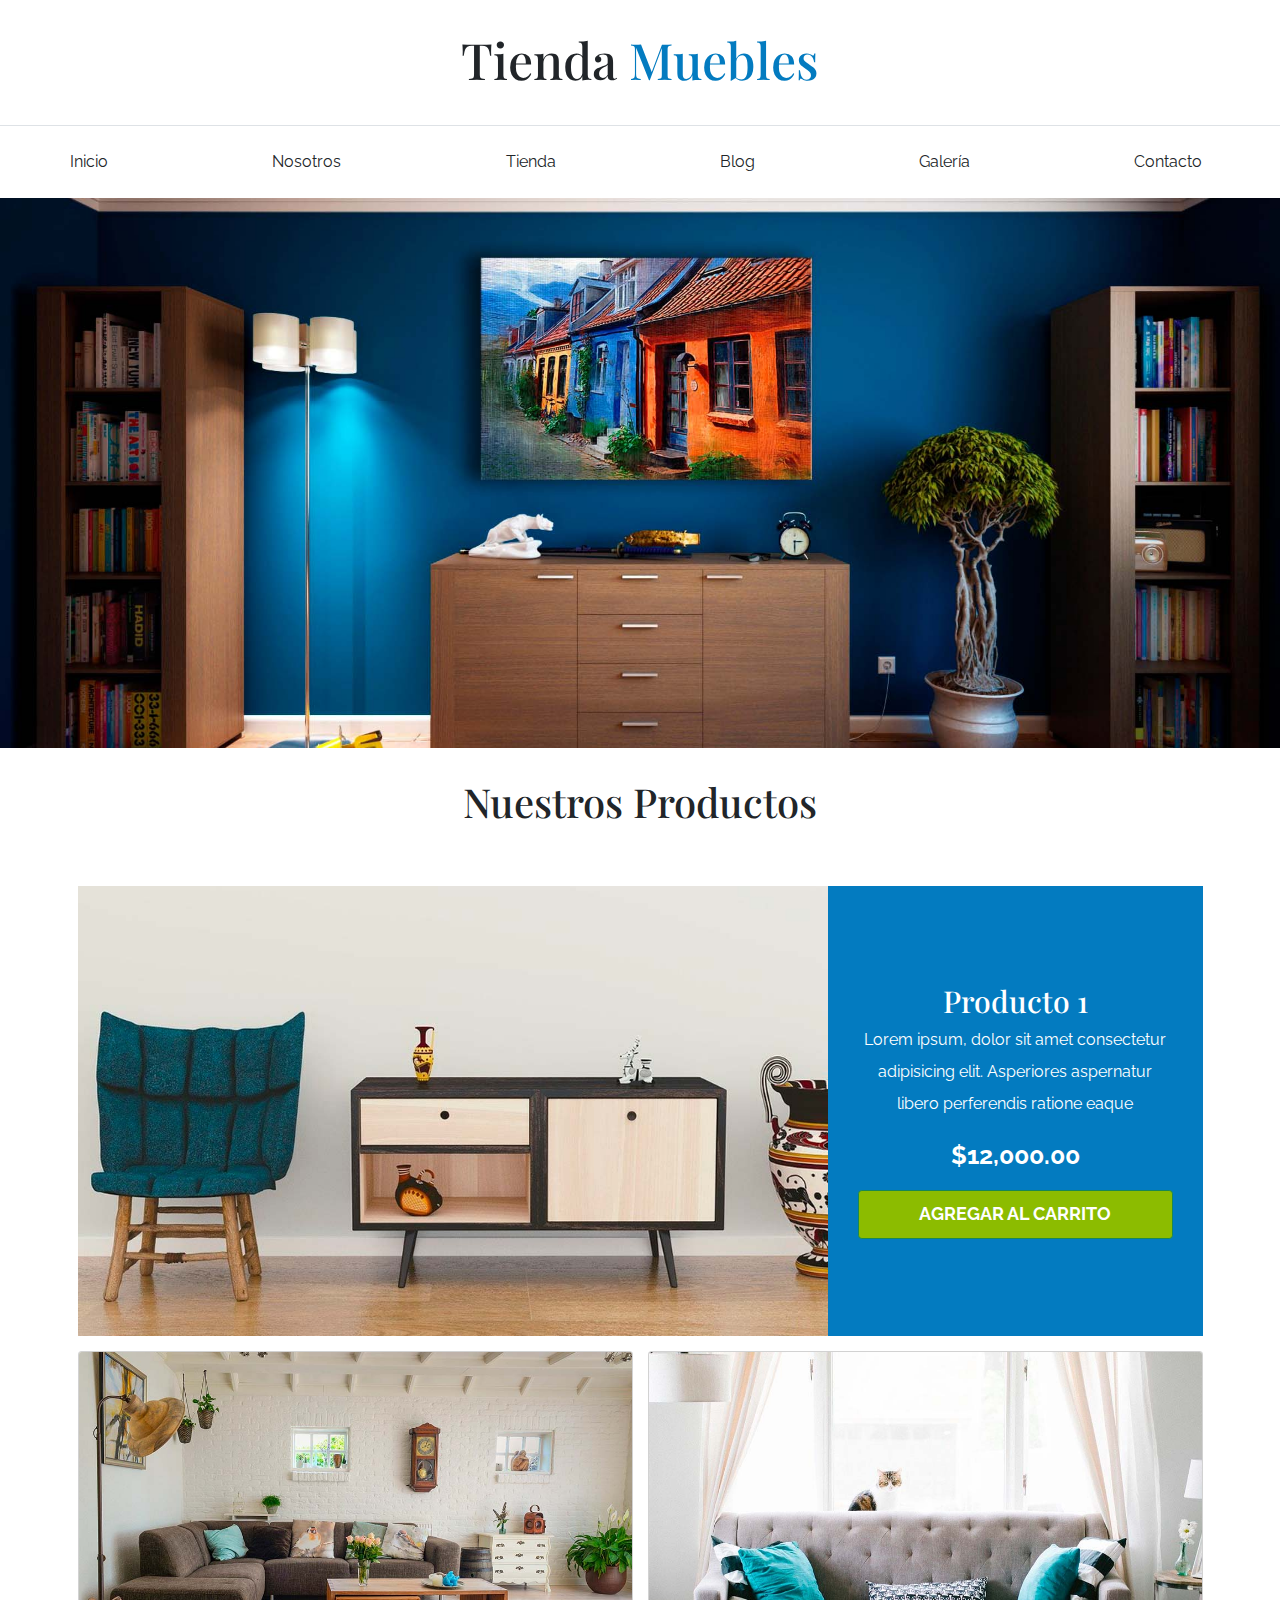
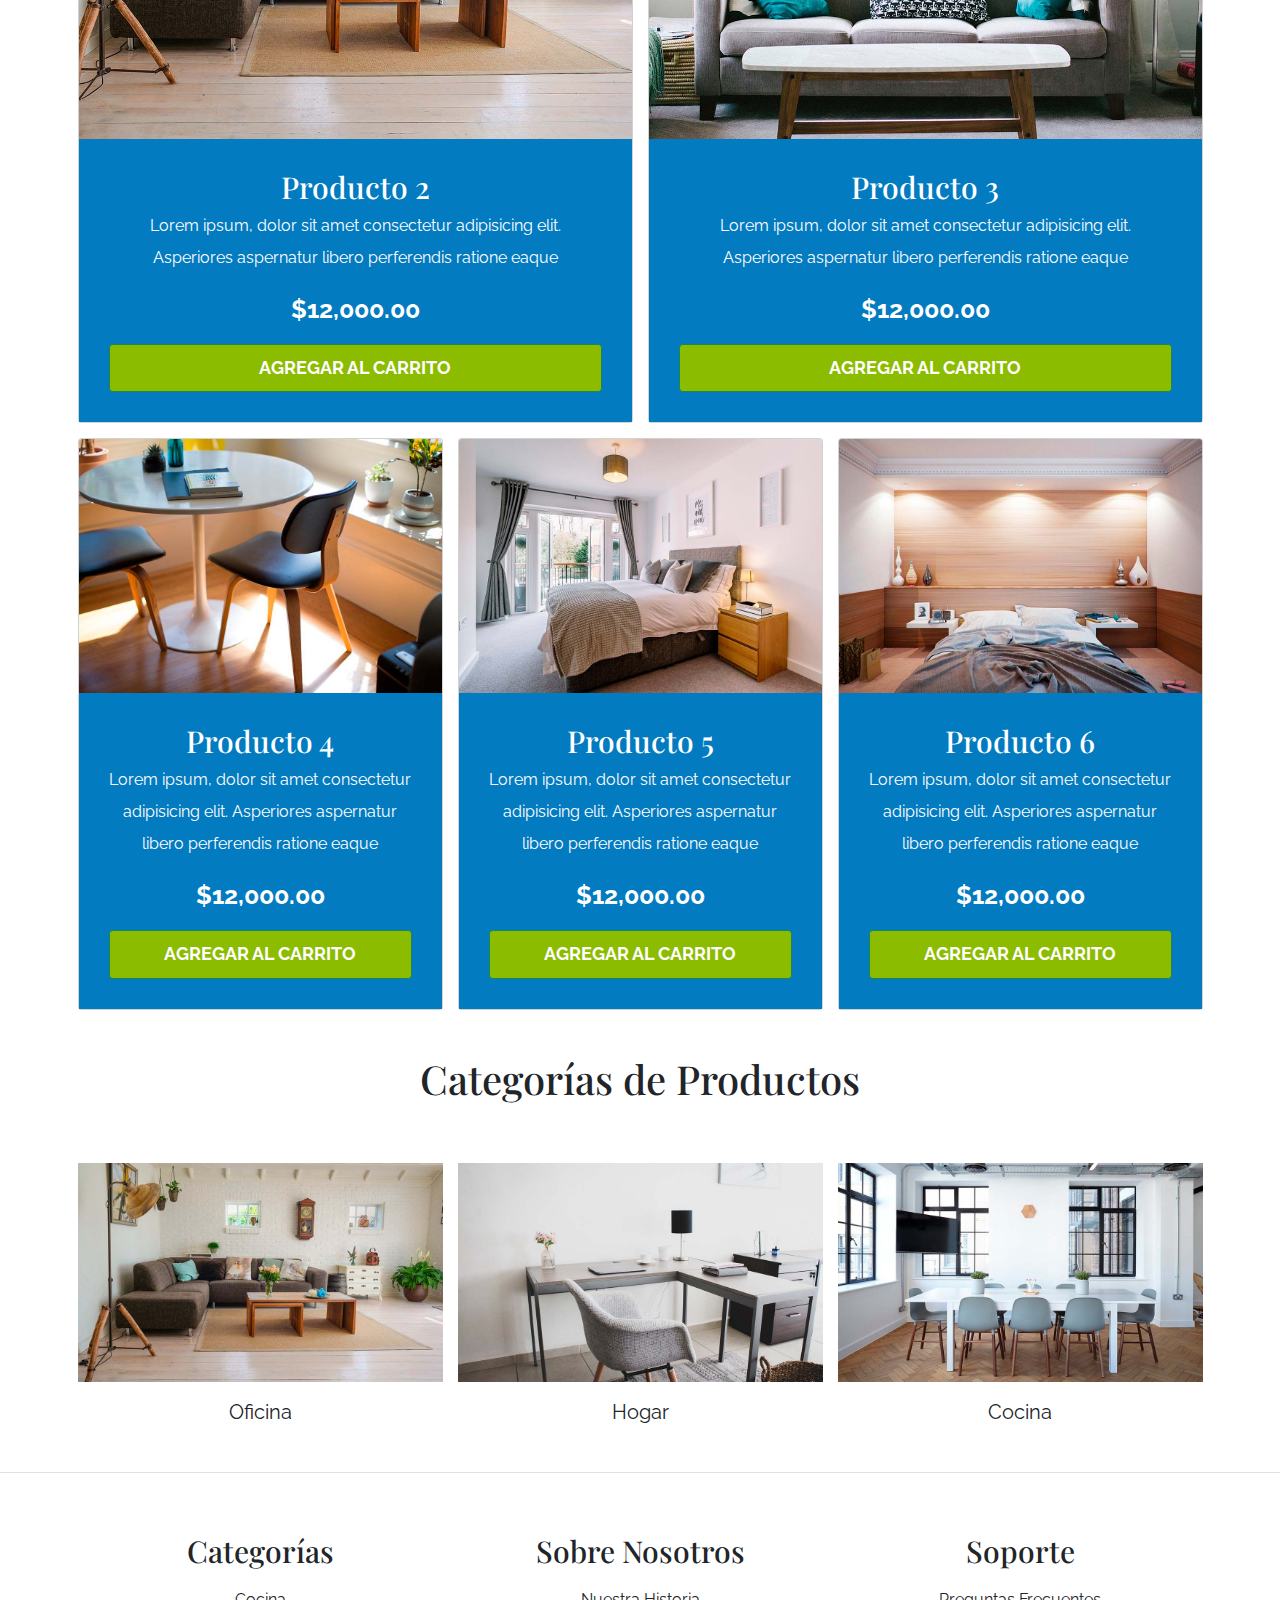
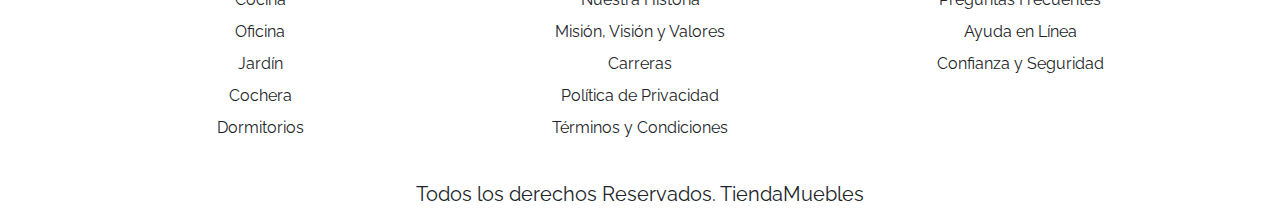
<file: index.html>
<!DOCTYPE html>
<html lang="en">
<head>
    <meta charset="UTF-8">
    <meta http-equiv="X-UA-Compatible" content="IE=edge">
    <meta name="viewport" content="width=device-width, initial-scale=1.0">
    <title>Ecommerce - Inicio</title>
    <link rel="preconnect" href="https://fonts.googleapis.com">
    <link rel="preconnect" href="https://fonts.gstatic.com" crossorigin>
    <link rel="preconnect" href="https://fonts.googleapis.com">
    <link rel="preconnect" href="https://fonts.gstatic.com" crossorigin>
    <link href="https://fonts.googleapis.com/css2?family=Playfair+Display:wght@700&family=Raleway:wght@400;700;900&display=swap" rel="stylesheet">
    <link rel="stylesheet" href="css/bootstrap.min.css">
    <link rel="stylesheet" href="css/app.css">
</head>
<body>
    <header class="py-5">
        <h1 class="text-center">
            Tienda 
            <span class="text-primary">Muebles</span>
        </h1>
    </header>

    <div class="border-top py-4">
        <div class="navbar navbar-expand-lg container navbar-ligth">
            <a class="navbar-brand nombre-sitio d-lg-none fs-2 fw-bold text-uppercase" href="index.html">
                Tienda Muebles
            </a>
            <button class="navbar-toggler type-button" type="button" data-bs-toggle="collapse" data-bs-target="#navegacion">
                <span class="navbar-toggler-icon"></span>
            </button>
        
            <div id="navegacion" class="collapse navbar-collapse">
                <nav class="navbar-nav container d-flex flex-md-row justify-content-md-between text-center">
                    <a class="text-dark text-decoration-none" href="index.html">Inicio</a>
                    <a class="text-dark text-decoration-none" href="nosotros.html">Nosotros</a>
                    <a class="text-dark text-decoration-none" href="tienda.html">Tienda</a>
                    <a class="text-dark text-decoration-none" href="blog.html">Blog</a>
                    <a class="text-dark text-decoration-none" href="galeria.html">Galería</a>
                    <a class="text-dark text-decoration-none" href="contacto.html">Contacto</a>
                </nav>
            </div>
        </div>
    </div>

    <div class="hero"></div>
    <main class="container-xl py">
        <h2 class="text-center my-5">Nuestros Productos</h2>

        <div class="row g-0 pt-5 mb-4">
            <div class="col-md-8 producto">
                <img class="img-fluid" src="img/producto1.jpg" alt=" imagen producto">
            </div>
            <div class="col-md-4 bg-primary text-center p-5 text-white d-flex flex-column justify-content-center">
                <h3>Producto 1</h3>
                <p>Lorem ipsum, dolor sit amet consectetur adipisicing elit. Asperiores aspernatur libero perferendis ratione eaque</p>
                <p class="fs-1 fw-bold">$12,000.00</p>
                <a class="btn btn-success fs-3 fw-bold text-uppercase py-3" href="#">Agregar al carrito</a>
            </div>
        </div>

        <div class="row">
            <div class="col-md-6 mb-4">
                <div class="card">
                    <img class="card-img-top" src="img/producto2.jpg" alt="imagen producto">

                    <div class="card-body text-center bg-primary text-white p-5">
                        <h3>Producto 2</h3>
                        <p>Lorem ipsum, dolor sit amet consectetur adipisicing elit. Asperiores aspernatur libero perferendis ratione eaque</p>
                        <p class="fs-1 fw-bold">$12,000.00</p>
                        <a class="btn btn-success fs-3 fw-bold text-uppercase py-3 w-100" href="#">Agregar al carrito</a>
                    </div>
                </div>
            </div>
            <div class="col-md-6 mb-4">
                <div class="card">
                    <img class="card-img-top" src="img/producto3.jpg" alt="imagen producto">

                    <div class="card-body text-center bg-primary text-white p-5">
                        <h3>Producto 3</h3>
                        <p>Lorem ipsum, dolor sit amet consectetur adipisicing elit. Asperiores aspernatur libero perferendis ratione eaque</p>
                        <p class="fs-1 fw-bold">$12,000.00</p>
                        <a class="btn btn-success fs-3 fw-bold text-uppercase py-3 w-100" href="#">Agregar al carrito</a>
                    </div>
                </div>
            </div>
        </div>

        <div class="row">
            <div class="col-md-4 mb-4">
                <div class="card">
                    <img class="card-img-top" src="img/producto4.jpg" alt="imagen producto">

                    <div class="card-body text-center bg-primary text-white p-5">
                        <h3>Producto 4</h3>
                        <p>Lorem ipsum, dolor sit amet consectetur adipisicing elit. Asperiores aspernatur libero perferendis ratione eaque</p>
                        <p class="fs-1 fw-bold">$12,000.00</p>
                        <a class="btn btn-success fs-3 fw-bold text-uppercase py-3 w-100" href="#">Agregar al carrito</a>
                    </div>
                </div>
            </div>
            <div class="col-md-4 mb-4">
                <div class="card">
                    <img class="card-img-top" src="img/producto5.jpg" alt="imagen producto">

                    <div class="card-body text-center bg-primary text-white p-5">
                        <h3>Producto 5</h3>
                        <p>Lorem ipsum, dolor sit amet consectetur adipisicing elit. Asperiores aspernatur libero perferendis ratione eaque</p>
                        <p class="fs-1 fw-bold">$12,000.00</p>
                        <a class="btn btn-success fs-3 fw-bold text-uppercase py-3 w-100" href="#">Agregar al carrito</a>
                    </div>
                </div>
            </div>
            <div class="col-md-4 mb-4">
                <div class="card">
                    <img class="card-img-top" src="img/producto6.jpg" alt="imagen producto">

                    <div class="card-body text-center bg-primary text-white p-5">
                        <h3>Producto 6</h3>
                        <p>Lorem ipsum, dolor sit amet consectetur adipisicing elit. Asperiores aspernatur libero perferendis ratione eaque</p>
                        <p class="fs-1 fw-bold">$12,000.00</p>
                        <a class="btn btn-success fs-3 fw-bold text-uppercase py-3 w-100" href="#">Agregar al carrito</a>
                    </div>
                </div>
            </div>
        </div>
    </main>

    <section class="container-xl">
        <h2 class="text-center py-5">Categorías de Productos</h2>

        <div class="row mt-5">
            <div class="col-md-4 categoria">
                <div class="overflow-hidden">
                    <img class="img-fluid" src="img/categoria1.jpg" alt="imagen categoria">
                </div>

                <a class="text-dark fs-2 text-decoration-none text-center d-block py-3" href="#">Oficina</a>
            </div>

            <div class="col-md-4 categoria">
                <div class="overflow-hidden">
                    <img class="img-fluid" src="img/categoria2.jpg" alt="imagen categoria">
                </div>

                <a class="text-dark fs-2 text-decoration-none text-center d-block py-3" href="#">Hogar</a>
            </div>

            <div class="col-md-4 categoria">
                <div class="overflow-hidden">
                    <img class="img-fluid" src="img/categoria3.jpg" alt="imagen categoria">
                </div>

                <a class="text-dark fs-2 text-decoration-none text-center d-block py-3" href="#">Cocina</a>
            </div>
        </div>
    </section>

    <footer class="pt-5 mt-5 border-top">
        <div class="container-xl mt-5">
            <div class="row">
                <div class="col-md-4 mb-4 mb-md-0 text-center">
                    <h3 class="mb-4">Categorías</h3>
                    <nav class="d-flex flex-column">
                        <a class="text-dark text-decoration-none" href="#">Cocina</a>
                        <a class="text-dark text-decoration-none" href="#">Oficina</a>
                        <a class="text-dark text-decoration-none" href="#">Jardín</a>
                        <a class="text-dark text-decoration-none" href="#">Cochera</a>
                        <a class="text-dark text-decoration-none" href="#">Dormitorios</a>
                    </nav>
                </div>

                <div class="col-md-4 mb-4 mb-md-0 text-center">
                    <h3 class="mb-4">Sobre Nosotros</h3>
                    <nav class="d-flex flex-column">
                        <a class="text-dark text-decoration-none" href="#">Nuestra Historia</a>
                        <a class="text-dark text-decoration-none" href="#">Misión, Visión y Valores</a>
                        <a class="text-dark text-decoration-none" href="#">Carreras</a>
                        <a class="text-dark text-decoration-none" href="#">Política de Privacidad</a>
                        <a class="text-dark text-decoration-none" href="#">Términos y Condiciones</a>
                    </nav>
                </div>

                <div class="col-md-4 mb-4 mb-md-0 text-center">
                    <h3 class="mb-4">Soporte</h3>
                    <nav class="d-flex flex-column">
                        <a class="text-dark text-decoration-none" href="#">Preguntas Frecuentes</a>
                        <a class="text-dark text-decoration-none" href="#">Ayuda en Línea</a>
                        <a class="text-dark text-decoration-none" href="#">Confianza y Seguridad</a>
                    </nav>
                </div>
            </div>
        </div>

        <p class="mt-5 text-center fs-2">Todos los derechos Reservados. TiendaMuebles</p>
    </footer>

    <script src="js/bootstrap.bundle.min.js"></script>
</body>
</html>
</file>
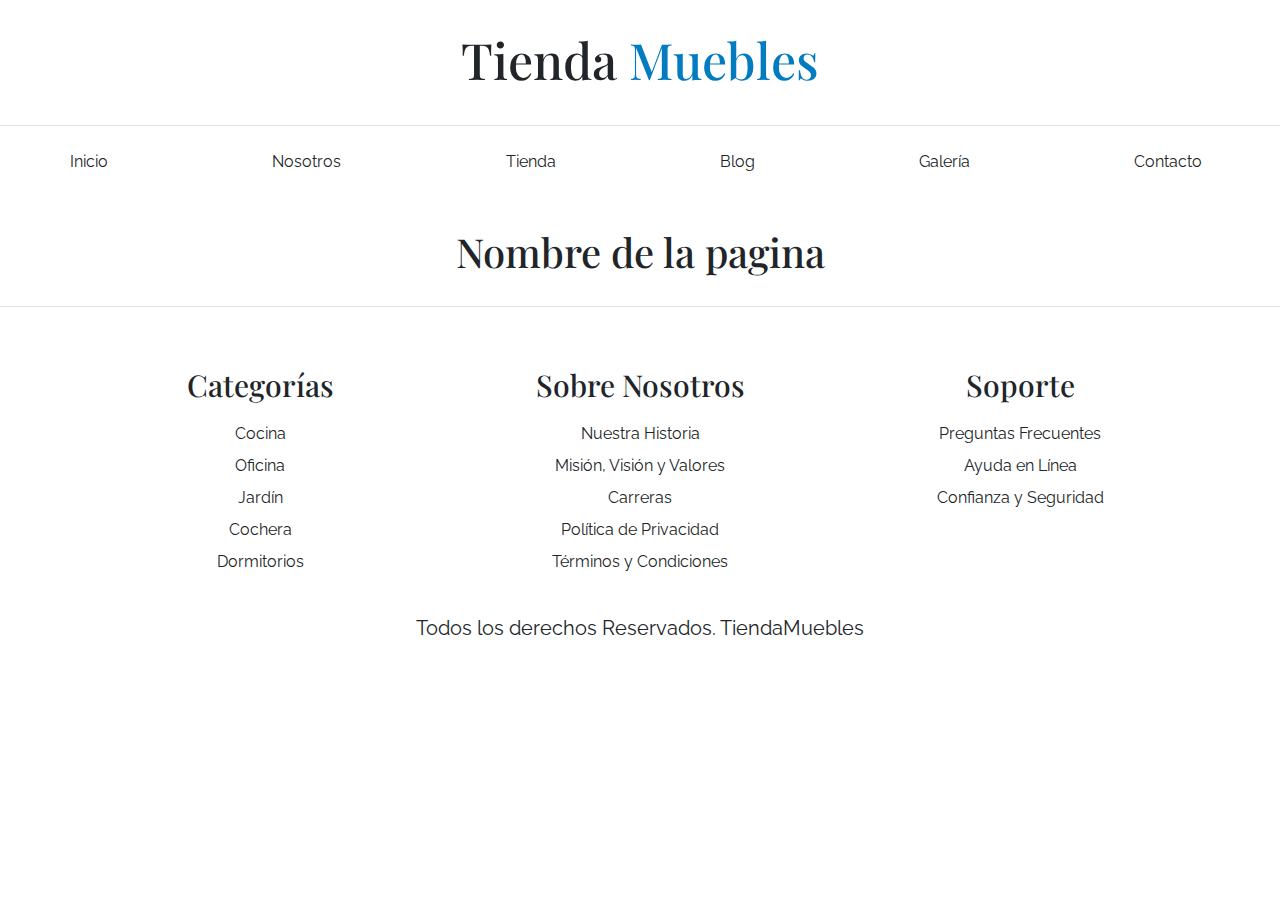
<file: base.html>
<!DOCTYPE html>
<html lang="en">
<head>
    <meta charset="UTF-8">
    <meta http-equiv="X-UA-Compatible" content="IE=edge">
    <meta name="viewport" content="width=device-width, initial-scale=1.0">
    <title>Ecommerce - Nombre Pagina</title>
    <link rel="preconnect" href="https://fonts.googleapis.com">
    <link rel="preconnect" href="https://fonts.gstatic.com" crossorigin>
    <link rel="preconnect" href="https://fonts.googleapis.com">
    <link rel="preconnect" href="https://fonts.gstatic.com" crossorigin>
    <link href="https://fonts.googleapis.com/css2?family=Playfair+Display:wght@700&family=Raleway:wght@400;700;900&display=swap" rel="stylesheet">
    <link rel="stylesheet" href="css/bootstrap.min.css">
    <link rel="stylesheet" href="css/app.css">
</head>
<body>
    <header class="py-5">
        <h1 class="text-center">
            Tienda 
            <span class="text-primary">Muebles</span>
        </h1>
    </header>

    <div class="border-top py-4">
        <div class="navbar navbar-expand-lg container navbar-ligth">
            <a class="navbar-brand nombre-sitio d-lg-none fs-2 fw-bold text-uppercase" href="index.html">
                Tienda Muebles
            </a>
            <button class="navbar-toggler type-button" type="button" data-bs-toggle="collapse" data-bs-target="#navegacion">
                <span class="navbar-toggler-icon"></span>
            </button>
        
            <div id="navegacion" class="collapse navbar-collapse">
                <nav class="navbar-nav container d-flex flex-md-row justify-content-md-between text-center">
                    <a class="text-dark text-decoration-none" href="index.html">Inicio</a>
                    <a class="text-dark text-decoration-none" href="nosotros.html">Nosotros</a>
                    <a class="text-dark text-decoration-none" href="tienda.html">Tienda</a>
                    <a class="text-dark text-decoration-none" href="blog.html">Blog</a>
                    <a class="text-dark text-decoration-none" href="galeria.html">Galería</a>
                    <a class="text-dark text-decoration-none" href="contacto.html">Contacto</a>
                </nav>
            </div>
        </div>
    </div>

    <main class="container-xl py">
        <h2 class="text-center my-5">Nombre de la pagina</h2>


    </main>

    <footer class="pt-5 mt-5 border-top">
        <div class="container-xl mt-5">
            <div class="row">
                <div class="col-md-4 mb-4 mb-md-0 text-center">
                    <h3 class="mb-4">Categorías</h3>
                    <nav class="d-flex flex-column">
                        <a class="text-dark text-decoration-none" href="#">Cocina</a>
                        <a class="text-dark text-decoration-none" href="#">Oficina</a>
                        <a class="text-dark text-decoration-none" href="#">Jardín</a>
                        <a class="text-dark text-decoration-none" href="#">Cochera</a>
                        <a class="text-dark text-decoration-none" href="#">Dormitorios</a>
                    </nav>
                </div>

                <div class="col-md-4 mb-4 mb-md-0 text-center">
                    <h3 class="mb-4">Sobre Nosotros</h3>
                    <nav class="d-flex flex-column">
                        <a class="text-dark text-decoration-none" href="#">Nuestra Historia</a>
                        <a class="text-dark text-decoration-none" href="#">Misión, Visión y Valores</a>
                        <a class="text-dark text-decoration-none" href="#">Carreras</a>
                        <a class="text-dark text-decoration-none" href="#">Política de Privacidad</a>
                        <a class="text-dark text-decoration-none" href="#">Términos y Condiciones</a>
                    </nav>
                </div>

                <div class="col-md-4 mb-4 mb-md-0 text-center">
                    <h3 class="mb-4">Soporte</h3>
                    <nav class="d-flex flex-column">
                        <a class="text-dark text-decoration-none" href="#">Preguntas Frecuentes</a>
                        <a class="text-dark text-decoration-none" href="#">Ayuda en Línea</a>
                        <a class="text-dark text-decoration-none" href="#">Confianza y Seguridad</a>
                    </nav>
                </div>
            </div>
        </div>

        <p class="mt-5 text-center fs-2">Todos los derechos Reservados. TiendaMuebles</p>
    </footer>

    <script src="js/bootstrap.bundle.min.js"></script>
</body>
</html>
</file>
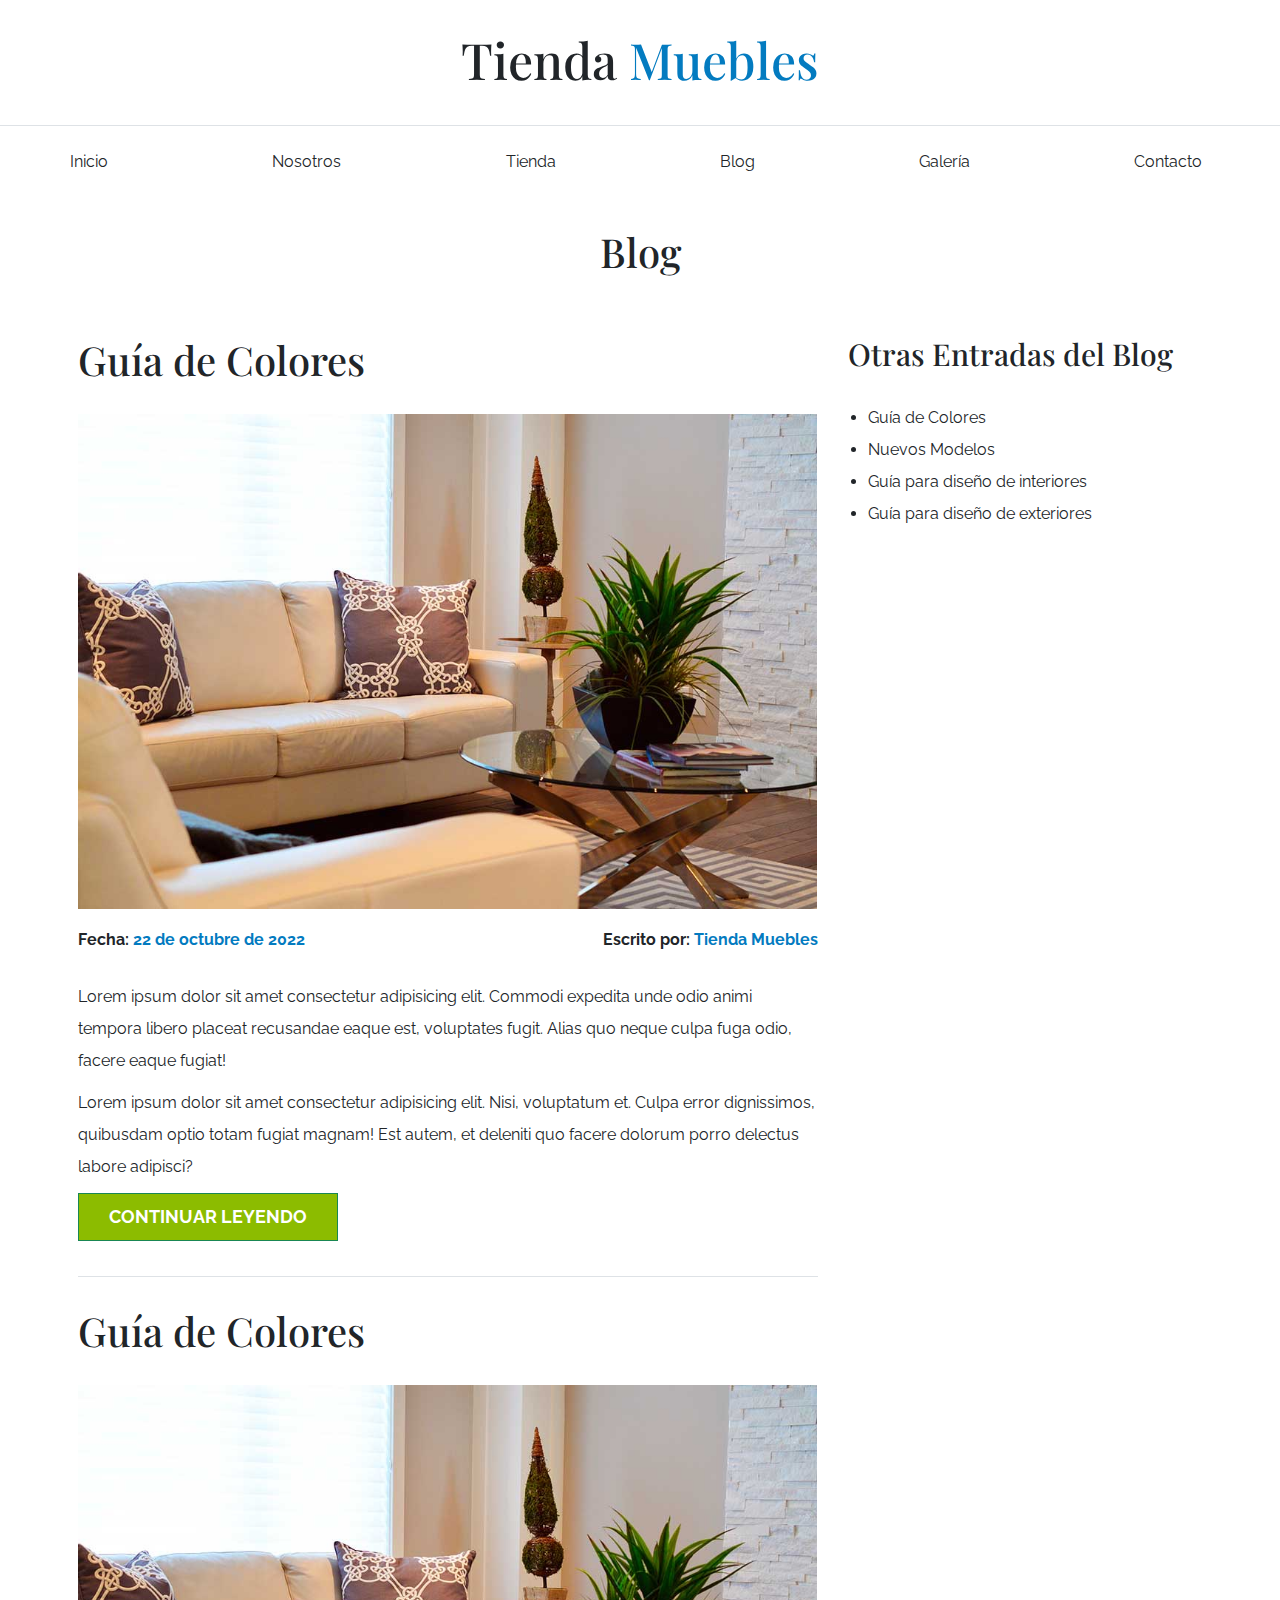
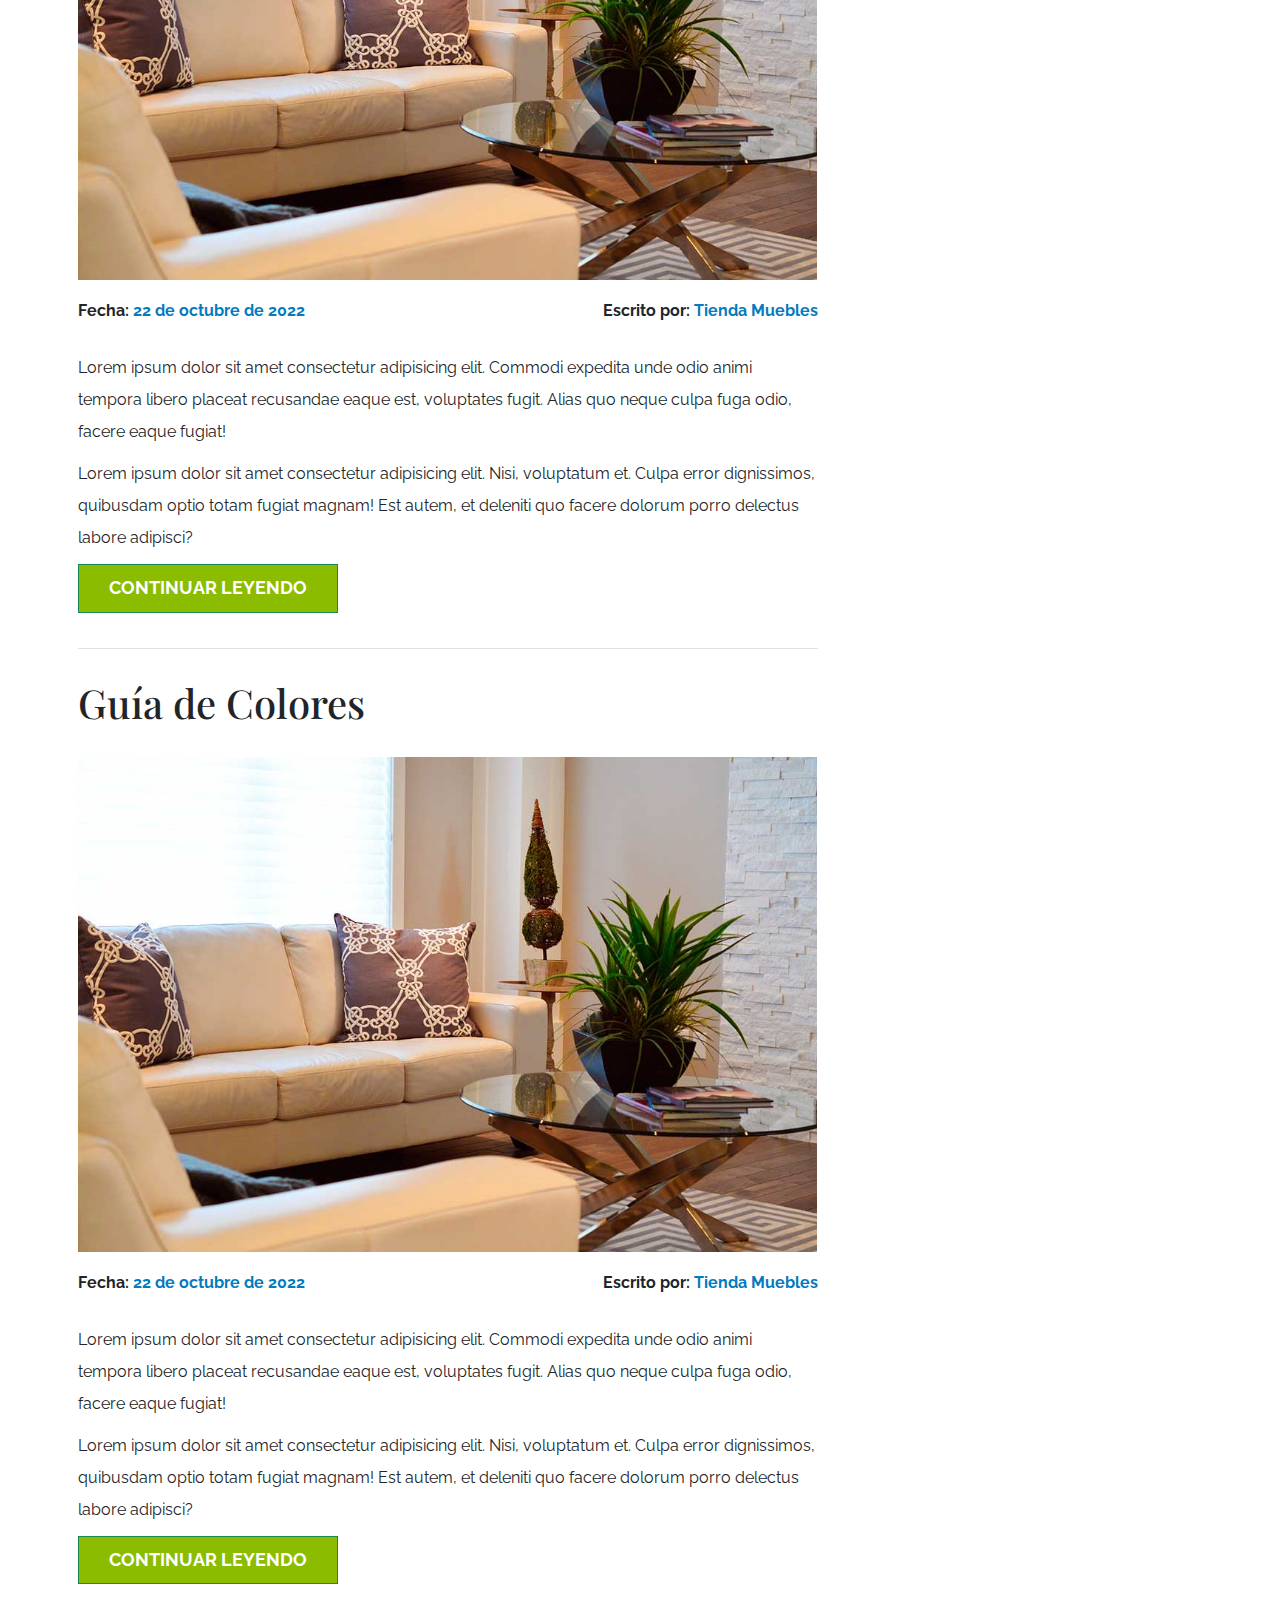
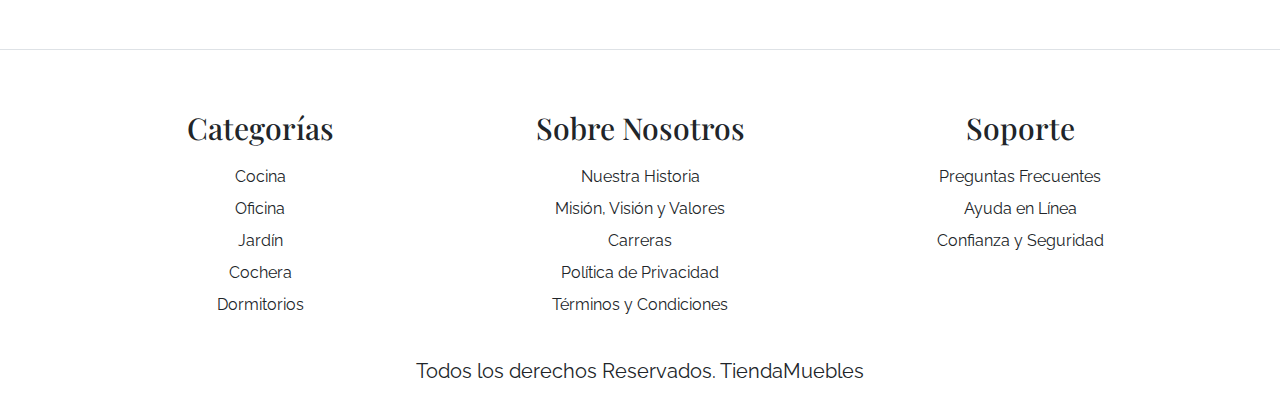
<file: blog.html>
<!DOCTYPE html>
<html lang="en">
<head>
    <meta charset="UTF-8">
    <meta http-equiv="X-UA-Compatible" content="IE=edge">
    <meta name="viewport" content="width=device-width, initial-scale=1.0">
    <title>Ecommerce - Blog</title>
    <link rel="preconnect" href="https://fonts.googleapis.com">
    <link rel="preconnect" href="https://fonts.gstatic.com" crossorigin>
    <link rel="preconnect" href="https://fonts.googleapis.com">
    <link rel="preconnect" href="https://fonts.gstatic.com" crossorigin>
    <link href="https://fonts.googleapis.com/css2?family=Playfair+Display:wght@700&family=Raleway:wght@400;700;900&display=swap" rel="stylesheet">
    <link rel="stylesheet" href="css/bootstrap.min.css">
    <link rel="stylesheet" href="css/app.css">
</head>
<body>
    <header class="py-5">
        <h1 class="text-center">
            Tienda 
            <span class="text-primary">Muebles</span>
        </h1>
    </header>

    <div class="border-top py-4">
        <div class="navbar navbar-expand-lg container navbar-ligth">
            <a class="navbar-brand nombre-sitio d-lg-none fs-2 fw-bold text-uppercase" href="index.html">
                Tienda Muebles
            </a>
            <button class="navbar-toggler type-button" type="button" data-bs-toggle="collapse" data-bs-target="#navegacion">
                <span class="navbar-toggler-icon"></span>
            </button>
        
            <div id="navegacion" class="collapse navbar-collapse">
                <nav class="navbar-nav container d-flex flex-md-row justify-content-md-between text-center">
                    <a class="text-dark text-decoration-none" href="index.html">Inicio</a>
                    <a class="text-dark text-decoration-none" href="nosotros.html">Nosotros</a>
                    <a class="text-dark text-decoration-none" href="tienda.html">Tienda</a>
                    <a class="text-dark text-decoration-none" href="blog.html">Blog</a>
                    <a class="text-dark text-decoration-none" href="galeria.html">Galería</a>
                    <a class="text-dark text-decoration-none" href="contacto.html">Contacto</a>
                </nav>
            </div>
        </div>
    </div>

    <section class="container-xl py">
        <h2 class="text-center my-5">Blog</h2>

        <div class="row mt-5 gx-5">
            <main class="col-md-8 order-1 order-md-0">
                <article class="mb-2 pb-5">
                    <h2 class="my-5">Guía de Colores</h2>
                    <img  class="img-fluid" src="img/nosotros.jpg" alt="imagen blog">

                    <div class="d-flex flex-column flex-md-row justify-content-md-between py-4">
                        <p class="fw-bold">Fecha: 
                            <span class="text-primary">22 de octubre de 2022</span>
                        </p>
    
                        <p class="fw-bold">Escrito por: 
                            <span class="text-primary">Tienda Muebles</span>
                        </p>
                    </div>

                    <p>Lorem ipsum dolor sit amet consectetur adipisicing elit. Commodi expedita unde odio animi tempora libero placeat recusandae eaque est, voluptates fugit. Alias quo neque culpa fuga odio, facere eaque fugiat!</p>

                    <p>Lorem ipsum dolor sit amet consectetur adipisicing elit. Nisi, voluptatum et. Culpa error dignissimos, quibusdam optio totam fugiat magnam! Est autem, et deleniti quo facere dolorum porro delectus labore adipisci?</p>

                    <a href="entrada.html" class="btn btn-success px-5 py-3 fs-3 text-uppercase fw-bold rounded-0 d-block d-md-inline-block">Continuar Leyendo</a>
 
                </article>

                <article class="mb-2 pb-5 border-top">
                    <h2 class="my-5">Guía de Colores</h2>
                    <img  class="img-fluid" src="img/nosotros.jpg" alt="imagen blog">

                    <div class="d-flex flex-column flex-md-row justify-content-md-between py-4">
                        <p class="fw-bold">Fecha: 
                            <span class="text-primary">22 de octubre de 2022</span>
                        </p>
    
                        <p class="fw-bold">Escrito por: 
                            <span class="text-primary">Tienda Muebles</span>
                        </p>
                    </div>

                    <p>Lorem ipsum dolor sit amet consectetur adipisicing elit. Commodi expedita unde odio animi tempora libero placeat recusandae eaque est, voluptates fugit. Alias quo neque culpa fuga odio, facere eaque fugiat!</p>

                    <p>Lorem ipsum dolor sit amet consectetur adipisicing elit. Nisi, voluptatum et. Culpa error dignissimos, quibusdam optio totam fugiat magnam! Est autem, et deleniti quo facere dolorum porro delectus labore adipisci?</p>

                    <a href="entrada.html" class="btn btn-success px-5 py-3 fs-3 text-uppercase fw-bold rounded-0 d-block d-md-inline-block">Continuar Leyendo</a>
 
                </article>

                <article class="mb-2 pb-5 border-top">
                    <h2 class="my-5">Guía de Colores</h2>
                    <img  class="img-fluid" src="img/nosotros.jpg" alt="imagen blog">

                    <div class="d-flex flex-column flex-md-row justify-content-md-between py-4">
                        <p class="fw-bold">Fecha: 
                            <span class="text-primary">22 de octubre de 2022</span>
                        </p>
    
                        <p class="fw-bold">Escrito por: 
                            <span class="text-primary">Tienda Muebles</span>
                        </p>
                    </div>

                    <p>Lorem ipsum dolor sit amet consectetur adipisicing elit. Commodi expedita unde odio animi tempora libero placeat recusandae eaque est, voluptates fugit. Alias quo neque culpa fuga odio, facere eaque fugiat!</p>

                    <p>Lorem ipsum dolor sit amet consectetur adipisicing elit. Nisi, voluptatum et. Culpa error dignissimos, quibusdam optio totam fugiat magnam! Est autem, et deleniti quo facere dolorum porro delectus labore adipisci?</p>

                    <a href="entrada.html" class="btn btn-success px-5 py-3 fs-3 text-uppercase fw-bold rounded-0 d-block d-md-inline-block">Continuar Leyendo</a>
 
                </article>
            </main>
            <aside class="col-md-4">
                <h3 class="my-5">Otras Entradas del Blog</h3>

                <ul class="mt-5">
                    <li>
                        <a class="text-dark text-decoration-none" href="#">Guía de Colores</a>
                    </li>
                    <li>
                        <a class="text-dark text-decoration-none" href="#">Nuevos Modelos</a>
                    </li>
                    <li>
                        <a class="text-dark text-decoration-none" href="#">Guía para diseño de interiores</a>
                    </li>
                    <li>
                        <a class="text-dark text-decoration-none" href="#">Guía para diseño de exteriores</a>
                    </li>
                </ul>
            </aside>
        </div>


    </section>

    <footer class="pt-5 mt-5 border-top">
        <div class="container-xl mt-5">
            <div class="row">
                <div class="col-md-4 mb-4 mb-md-0 text-center">
                    <h3 class="mb-4">Categorías</h3>
                    <nav class="d-flex flex-column">
                        <a class="text-dark text-decoration-none" href="#">Cocina</a>
                        <a class="text-dark text-decoration-none" href="#">Oficina</a>
                        <a class="text-dark text-decoration-none" href="#">Jardín</a>
                        <a class="text-dark text-decoration-none" href="#">Cochera</a>
                        <a class="text-dark text-decoration-none" href="#">Dormitorios</a>
                    </nav>
                </div>

                <div class="col-md-4 mb-4 mb-md-0 text-center">
                    <h3 class="mb-4">Sobre Nosotros</h3>
                    <nav class="d-flex flex-column">
                        <a class="text-dark text-decoration-none" href="#">Nuestra Historia</a>
                        <a class="text-dark text-decoration-none" href="#">Misión, Visión y Valores</a>
                        <a class="text-dark text-decoration-none" href="#">Carreras</a>
                        <a class="text-dark text-decoration-none" href="#">Política de Privacidad</a>
                        <a class="text-dark text-decoration-none" href="#">Términos y Condiciones</a>
                    </nav>
                </div>

                <div class="col-md-4 mb-4 mb-md-0 text-center">
                    <h3 class="mb-4">Soporte</h3>
                    <nav class="d-flex flex-column">
                        <a class="text-dark text-decoration-none" href="#">Preguntas Frecuentes</a>
                        <a class="text-dark text-decoration-none" href="#">Ayuda en Línea</a>
                        <a class="text-dark text-decoration-none" href="#">Confianza y Seguridad</a>
                    </nav>
                </div>
            </div>
        </div>

        <p class="mt-5 text-center fs-2">Todos los derechos Reservados. TiendaMuebles</p>
    </footer>

    <script src="js/bootstrap.bundle.min.js"></script>
</body>
</html>
</file>
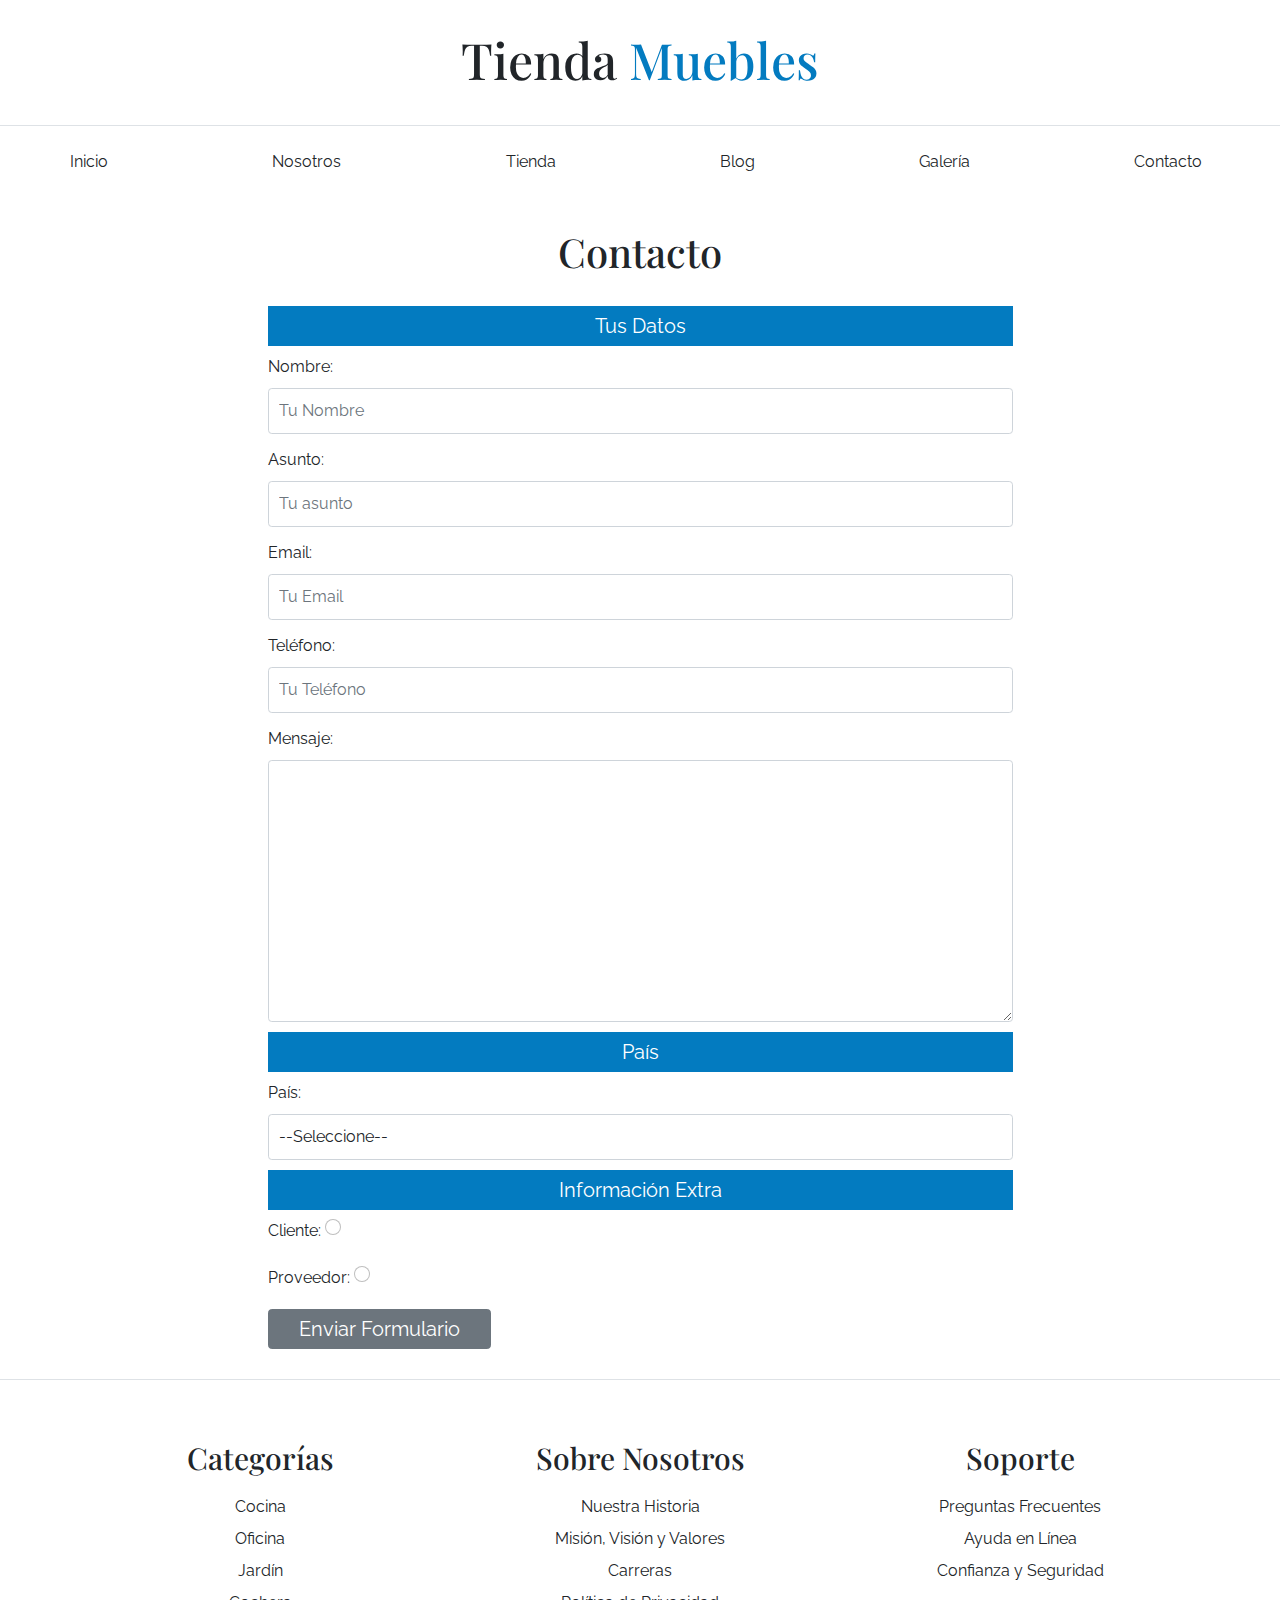
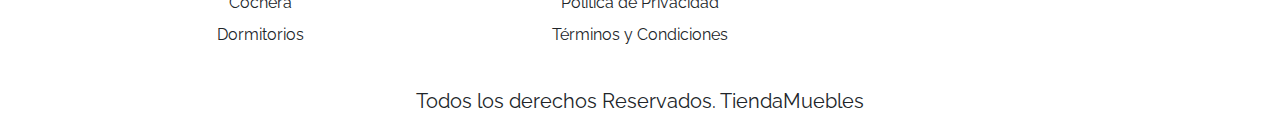
<file: contacto.html>
<!DOCTYPE html>
<html lang="en">
<head>
    <meta charset="UTF-8">
    <meta http-equiv="X-UA-Compatible" content="IE=edge">
    <meta name="viewport" content="width=device-width, initial-scale=1.0">
    <title>Ecommerce - Contacto</title>
    <link rel="preconnect" href="https://fonts.googleapis.com">
    <link rel="preconnect" href="https://fonts.gstatic.com" crossorigin>
    <link rel="preconnect" href="https://fonts.googleapis.com">
    <link rel="preconnect" href="https://fonts.gstatic.com" crossorigin>
    <link href="https://fonts.googleapis.com/css2?family=Playfair+Display:wght@700&family=Raleway:wght@400;700;900&display=swap" rel="stylesheet">
    <link rel="stylesheet" href="css/bootstrap.min.css">
    <link rel="stylesheet" href="css/app.css">
</head>
<body>
    <header class="py-5">
        <h1 class="text-center">
            Tienda 
            <span class="text-primary">Muebles</span>
        </h1>
    </header>

    <div class="border-top py-4">
        <div class="navbar navbar-expand-lg container navbar-ligth">
            <a class="navbar-brand nombre-sitio d-lg-none fs-2 fw-bold text-uppercase" href="index.html">
                Tienda Muebles
            </a>
            <button class="navbar-toggler type-button" type="button" data-bs-toggle="collapse" data-bs-target="#navegacion">
                <span class="navbar-toggler-icon"></span>
            </button>
        
            <div id="navegacion" class="collapse navbar-collapse">
                <nav class="navbar-nav container d-flex flex-md-row justify-content-md-between text-center">
                    <a class="text-dark text-decoration-none" href="index.html">Inicio</a>
                    <a class="text-dark text-decoration-none" href="nosotros.html">Nosotros</a>
                    <a class="text-dark text-decoration-none" href="tienda.html">Tienda</a>
                    <a class="text-dark text-decoration-none" href="blog.html">Blog</a>
                    <a class="text-dark text-decoration-none" href="galeria.html">Galería</a>
                    <a class="text-dark text-decoration-none" href="contacto.html">Contacto</a>
                </nav>
            </div>
        </div>
    </div>

    <main class="container-xl py">
        <h2 class="text-center my-5">Contacto</h2>

        <div class="row justify-content-center">
            <form class="col-md-8 needs-validation" novalidate>
                <fieldset>
                    <legend class="bg-primary text-center text-white fs-2 ">Tus Datos</legend>

                    <div class="mb-3">
                        <label class="form-label" for="nombre">Nombre:</label>
                        <input type="text" class="form-control" id="nombre" placeholder="Tu Nombre" required>
                        <span class="invalid-feedback">Ingresa tú nombre...</span>
                    </div>
                    <div class="mb-3">
                        <label class="form-label" for="asunto">Asunto:</label>
                        <input type="text" class="form-control" id="asunto" placeholder="Tu asunto">
                    </div>
                    <div class="mb-3">
                        <label class="form-label" for="email">Email:</label>
                        <input type="email" class="form-control" id="email" placeholder="Tu Email">
                    </div>
                    <div class="mb-3">
                        <label class="form-label" for="tel">Teléfono:</label>
                        <input type="tel" class="form-control" id="tel" placeholder="Tu Teléfono">
                    </div>

                    <div class="mb-3">
                        <label class="form-label" for="mensaje">Mensaje:</label>
                        <textarea class="form-control" rows="10"></textarea>
                    </div>
                </fieldset>

                <fieldset>
                    <legend class="bg-primary text-center text-white fs-2 ">País</legend>

                    <div class="mb-3">
                        <label class="form-label" for="pais">País:</label>
                        <select class="form-control" id="pais">
                            <option value="">--Seleccione--</option>
                            <option value="MX">México</option>
                            <option value="PR">Perú</option>
                            <option value="CO">Colombia</option>
                            <option value="AR">Argentina</option>
                            <option value="ES">España</option>
                            <option value="CL">Chile</option>
                        </select>
                    </div>
                </fieldset>

                <fieldset>
                    <legend class="bg-primary text-center text-white fs-2 ">Información Extra</legend>

                    <div class="mb-3">
                        <label class="form-label" for="cliente">Cliente:</label>
                        <input name="tipo" type="radio" class="form-check-input" id="cliente">
                    </div>

                    <div class="mb-3">
                        <label class="form-label" for="proveedor">Proveedor:</label>
                        <input name="tipo" type="radio" class="form-check-input" id="proveedor">
                    </div>
                </fieldset>
                <div class="d-grid d-md-flex">
                    <input class="btn btn-secondary fs-2 px-5 px-5" type="submit" value="Enviar Formulario">
                </div>
                

            </form>
        </div>
    </main>

    <footer class="pt-5 mt-5 border-top">
        <div class="container-xl mt-5">
            <div class="row">
                <div class="col-md-4 mb-4 mb-md-0 text-center">
                    <h3 class="mb-4">Categorías</h3>
                    <nav class="d-flex flex-column">
                        <a class="text-dark text-decoration-none" href="#">Cocina</a>
                        <a class="text-dark text-decoration-none" href="#">Oficina</a>
                        <a class="text-dark text-decoration-none" href="#">Jardín</a>
                        <a class="text-dark text-decoration-none" href="#">Cochera</a>
                        <a class="text-dark text-decoration-none" href="#">Dormitorios</a>
                    </nav>
                </div>

                <div class="col-md-4 mb-4 mb-md-0 text-center">
                    <h3 class="mb-4">Sobre Nosotros</h3>
                    <nav class="d-flex flex-column">
                        <a class="text-dark text-decoration-none" href="#">Nuestra Historia</a>
                        <a class="text-dark text-decoration-none" href="#">Misión, Visión y Valores</a>
                        <a class="text-dark text-decoration-none" href="#">Carreras</a>
                        <a class="text-dark text-decoration-none" href="#">Política de Privacidad</a>
                        <a class="text-dark text-decoration-none" href="#">Términos y Condiciones</a>
                    </nav>
                </div>

                <div class="col-md-4 mb-4 mb-md-0 text-center">
                    <h3 class="mb-4">Soporte</h3>
                    <nav class="d-flex flex-column">
                        <a class="text-dark text-decoration-none" href="#">Preguntas Frecuentes</a>
                        <a class="text-dark text-decoration-none" href="#">Ayuda en Línea</a>
                        <a class="text-dark text-decoration-none" href="#">Confianza y Seguridad</a>
                    </nav>
                </div>
            </div>
        </div>

        <p class="mt-5 text-center fs-2">Todos los derechos Reservados. TiendaMuebles</p>
    </footer>

    <script src="js/bootstrap.bundle.min.js"></script>
    <script src="js/app.js"></script>
</body>
</html>
</file>
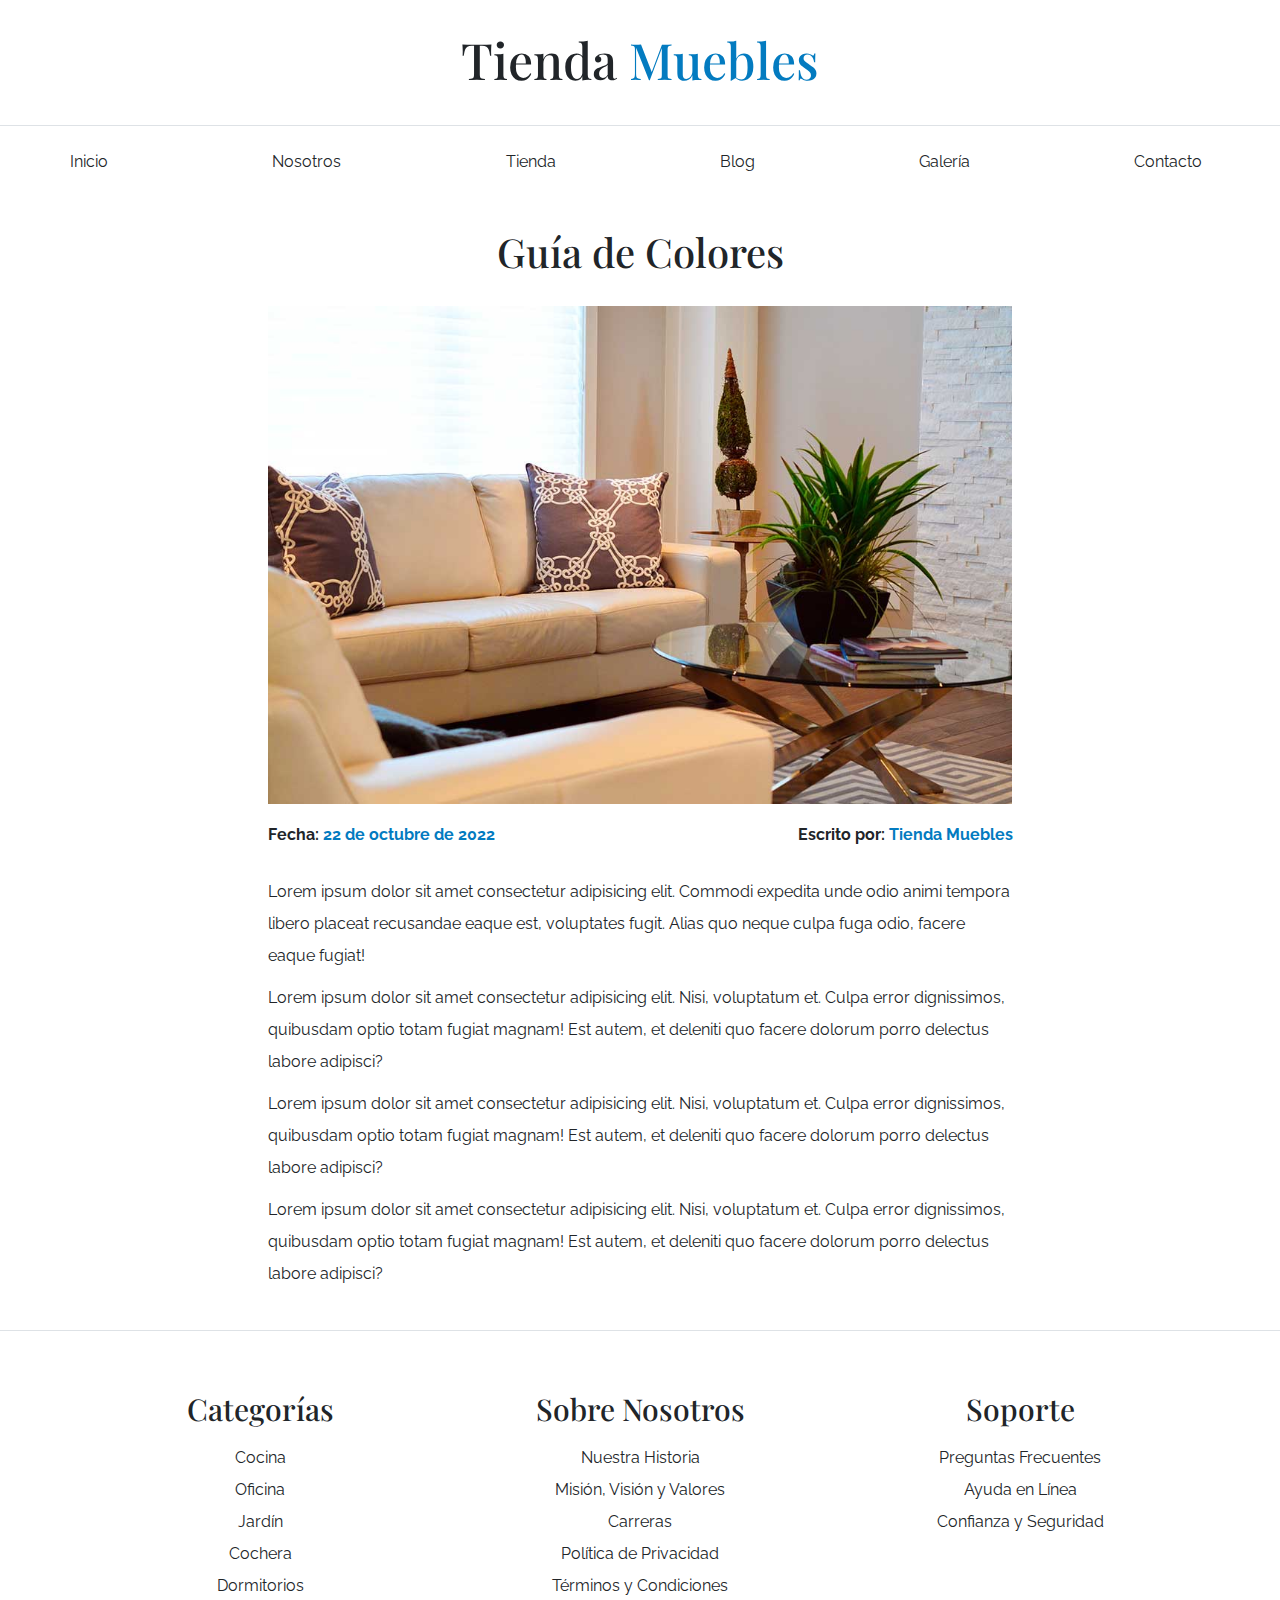
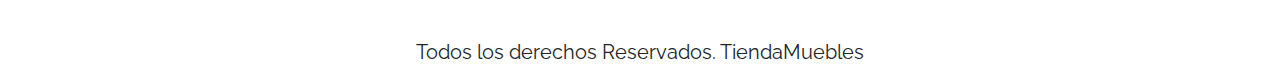
<file: entrada.html>
<!DOCTYPE html>
<html lang="en">
<head>
    <meta charset="UTF-8">
    <meta http-equiv="X-UA-Compatible" content="IE=edge">
    <meta name="viewport" content="width=device-width, initial-scale=1.0">
    <title>Ecommerce - Entrada de Blog</title>
    <link rel="preconnect" href="https://fonts.googleapis.com">
    <link rel="preconnect" href="https://fonts.gstatic.com" crossorigin>
    <link rel="preconnect" href="https://fonts.googleapis.com">
    <link rel="preconnect" href="https://fonts.gstatic.com" crossorigin>
    <link href="https://fonts.googleapis.com/css2?family=Playfair+Display:wght@700&family=Raleway:wght@400;700;900&display=swap" rel="stylesheet">
    <link rel="stylesheet" href="css/bootstrap.min.css">
    <link rel="stylesheet" href="css/app.css">
</head>
<body>
    <header class="py-5">
        <h1 class="text-center">
            Tienda 
            <span class="text-primary">Muebles</span>
        </h1>
    </header>

    <div class="border-top py-4">
        <div class="navbar navbar-expand-lg container navbar-ligth">
            <a class="navbar-brand nombre-sitio d-lg-none fs-2 fw-bold text-uppercase" href="index.html">
                Tienda Muebles
            </a>
            <button class="navbar-toggler type-button" type="button" data-bs-toggle="collapse" data-bs-target="#navegacion">
                <span class="navbar-toggler-icon"></span>
            </button>
        
            <div id="navegacion" class="collapse navbar-collapse">
                <nav class="navbar-nav container d-flex flex-md-row justify-content-md-between text-center">
                    <a class="text-dark text-decoration-none" href="index.html">Inicio</a>
                    <a class="text-dark text-decoration-none" href="nosotros.html">Nosotros</a>
                    <a class="text-dark text-decoration-none" href="tienda.html">Tienda</a>
                    <a class="text-dark text-decoration-none" href="blog.html">Blog</a>
                    <a class="text-dark text-decoration-none" href="galeria.html">Galería</a>
                    <a class="text-dark text-decoration-none" href="contacto.html">Contacto</a>
                </nav>
            </div>
        </div>
    </div>

    <main class="container-xl py">
        <h2 class="text-center my-5">Guía de Colores</h2>

        <div class="row justify-content-md-center">
            <article class="col-md-8">
                <img  class="img-fluid" src="img/nosotros.jpg" alt="imagen blog">

                <div class="d-flex flex-column flex-md-row justify-content-md-between py-4">
                    <p class="fw-bold">Fecha: 
                        <span class="text-primary">22 de octubre de 2022</span>
                    </p>

                    <p class="fw-bold">Escrito por: 
                        <span class="text-primary">Tienda Muebles</span>
                    </p>
                </div>

                <p>Lorem ipsum dolor sit amet consectetur adipisicing elit. Commodi expedita unde odio animi tempora libero placeat recusandae eaque est, voluptates fugit. Alias quo neque culpa fuga odio, facere eaque fugiat!</p>

                <p>Lorem ipsum dolor sit amet consectetur adipisicing elit. Nisi, voluptatum et. Culpa error dignissimos, quibusdam optio totam fugiat magnam! Est autem, et deleniti quo facere dolorum porro delectus labore adipisci?</p>

                <p>Lorem ipsum dolor sit amet consectetur adipisicing elit. Nisi, voluptatum et. Culpa error dignissimos, quibusdam optio totam fugiat magnam! Est autem, et deleniti quo facere dolorum porro delectus labore adipisci?</p>

                <p>Lorem ipsum dolor sit amet consectetur adipisicing elit. Nisi, voluptatum et. Culpa error dignissimos, quibusdam optio totam fugiat magnam! Est autem, et deleniti quo facere dolorum porro delectus labore adipisci?</p>

            </article>
        </div>


    </main>

    <footer class="pt-5 mt-5 border-top">
        <div class="container-xl mt-5">
            <div class="row">
                <div class="col-md-4 mb-4 mb-md-0 text-center">
                    <h3 class="mb-4">Categorías</h3>
                    <nav class="d-flex flex-column">
                        <a class="text-dark text-decoration-none" href="#">Cocina</a>
                        <a class="text-dark text-decoration-none" href="#">Oficina</a>
                        <a class="text-dark text-decoration-none" href="#">Jardín</a>
                        <a class="text-dark text-decoration-none" href="#">Cochera</a>
                        <a class="text-dark text-decoration-none" href="#">Dormitorios</a>
                    </nav>
                </div>

                <div class="col-md-4 mb-4 mb-md-0 text-center">
                    <h3 class="mb-4">Sobre Nosotros</h3>
                    <nav class="d-flex flex-column">
                        <a class="text-dark text-decoration-none" href="#">Nuestra Historia</a>
                        <a class="text-dark text-decoration-none" href="#">Misión, Visión y Valores</a>
                        <a class="text-dark text-decoration-none" href="#">Carreras</a>
                        <a class="text-dark text-decoration-none" href="#">Política de Privacidad</a>
                        <a class="text-dark text-decoration-none" href="#">Términos y Condiciones</a>
                    </nav>
                </div>

                <div class="col-md-4 mb-4 mb-md-0 text-center">
                    <h3 class="mb-4">Soporte</h3>
                    <nav class="d-flex flex-column">
                        <a class="text-dark text-decoration-none" href="#">Preguntas Frecuentes</a>
                        <a class="text-dark text-decoration-none" href="#">Ayuda en Línea</a>
                        <a class="text-dark text-decoration-none" href="#">Confianza y Seguridad</a>
                    </nav>
                </div>
            </div>
        </div>

        <p class="mt-5 text-center fs-2">Todos los derechos Reservados. TiendaMuebles</p>
    </footer>

    <script src="js/bootstrap.bundle.min.js"></script>
</body>
</html>
</file>
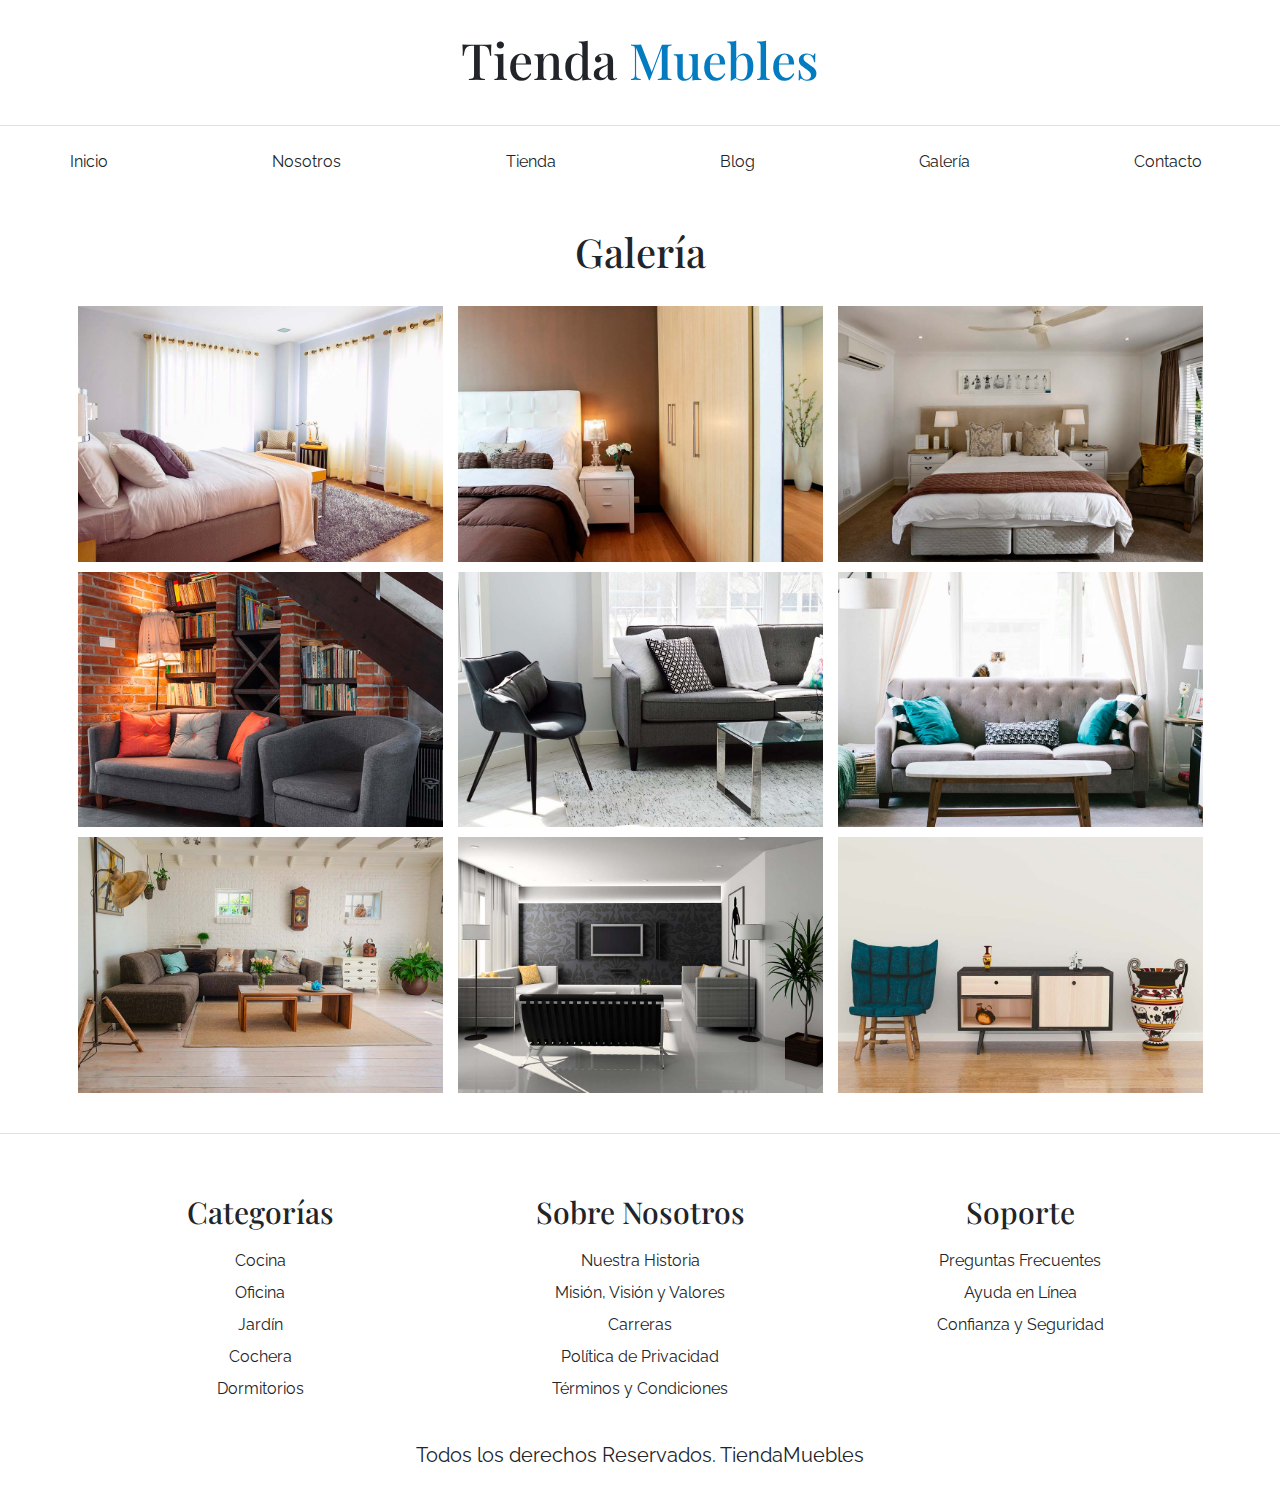
<file: galeria.html>
<!DOCTYPE html>
<html lang="en">
<head>
    <meta charset="UTF-8">
    <meta http-equiv="X-UA-Compatible" content="IE=edge">
    <meta name="viewport" content="width=device-width, initial-scale=1.0">
    <title>Ecommerce - Galería</title>
    <link rel="preconnect" href="https://fonts.googleapis.com">
    <link rel="preconnect" href="https://fonts.gstatic.com" crossorigin>
    <link rel="preconnect" href="https://fonts.googleapis.com">
    <link rel="preconnect" href="https://fonts.gstatic.com" crossorigin>
    <link href="https://fonts.googleapis.com/css2?family=Playfair+Display:wght@700&family=Raleway:wght@400;700;900&display=swap" rel="stylesheet">
    <link rel="stylesheet" href="css/bootstrap.min.css">
    <link rel="stylesheet" href="css/app.css">
</head>
<body>
    <header class="py-5">
        <h1 class="text-center">
            Tienda 
            <span class="text-primary">Muebles</span>
        </h1>
    </header>

    <div class="border-top py-4">
        <div class="navbar navbar-expand-lg container navbar-ligth">
            <a class="navbar-brand nombre-sitio d-lg-none fs-2 fw-bold text-uppercase" href="index.html">
                Tienda Muebles
            </a>
            <button class="navbar-toggler type-button" type="button" data-bs-toggle="collapse" data-bs-target="#navegacion">
                <span class="navbar-toggler-icon"></span>
            </button>
        
            <div id="navegacion" class="collapse navbar-collapse">
                <nav class="navbar-nav container d-flex flex-md-row justify-content-md-between text-center">
                    <a class="text-dark text-decoration-none" href="index.html">Inicio</a>
                    <a class="text-dark text-decoration-none" href="nosotros.html">Nosotros</a>
                    <a class="text-dark text-decoration-none" href="tienda.html">Tienda</a>
                    <a class="text-dark text-decoration-none" href="blog.html">Blog</a>
                    <a class="text-dark text-decoration-none" href="galeria.html">Galería</a>
                    <a class="text-dark text-decoration-none" href="contacto.html">Contacto</a>
                </nav>
            </div>
        </div>
    </div>

    <main class="container-xl py">
        <h2 class="text-center my-5">Galería</h2>

        <ul class="row list-unstyled galeria">
            <li class="col-md-6 col-lg-4">
                <a data-bs-toggle="modal" data-bs-target="#modal-imagen" data-bs-imagen="galeria_01">
                    <img class="img-fluid" src="img/galeria_01.jpg" alt="imagen galeria">
                </a>
            </li>
            <li class="col-md-6 col-lg-4">
                <a data-bs-toggle="modal" data-bs-target="#modal-imagen" data-bs-imagen="galeria_02">
                    <img class="img-fluid" src="img/galeria_02.jpg" alt="imagen galeria">
                </a>
            </li>
            <li class="col-md-6 col-lg-4">
                <a data-bs-toggle="modal" data-bs-target="#modal-imagen" data-bs-imagen="galeria_03">
                    <img class="img-fluid" src="img/galeria_03.jpg" alt="imagen galeria">
                </a>
            </li>
            <li class="col-md-6 col-lg-4">
                <a data-bs-toggle="modal" data-bs-target="#modal-imagen" data-bs-imagen="galeria_04">
                    <img class="img-fluid" src="img/galeria_04.jpg" alt="imagen galeria">
                </a>
            </li>
            <li class="col-md-6 col-lg-4">
                <a data-bs-toggle="modal" data-bs-target="#modal-imagen" data-bs-imagen="galeria_05">
                    <img class="img-fluid" src="img/galeria_05.jpg" alt="imagen galeria">
                </a>
            </li>
            <li class="col-md-6 col-lg-4">
                <a data-bs-toggle="modal" data-bs-target="#modal-imagen" data-bs-imagen="galeria_06">
                    <img class="img-fluid" src="img/galeria_06.jpg" alt="imagen galeria">
                </a>
            </li>
            <li class="col-md-6 col-lg-4">
                <a data-bs-toggle="modal" data-bs-target="#modal-imagen" data-bs-imagen="galeria_07">
                    <img class="img-fluid" src="img/galeria_07.jpg" alt="imagen galeria">
                </a>
            </li>
            <li class="col-md-6 col-lg-4">
                <a data-bs-toggle="modal" data-bs-target="#modal-imagen" data-bs-imagen="galeria_08">
                    <img class="img-fluid" src="img/galeria_08.jpg" alt="imagen galeria">
                </a>
            </li>
            <li class="col-md-6 col-lg-4">
                <a data-bs-toggle="modal" data-bs-target="#modal-imagen" data-bs-imagen="galeria_09">
                    <img class="img-fluid" src="img/galeria_09.jpg" alt="imagen galeria">
                </a>
            </li>
        </ul>
    </main>

    <div class="modal fade" id="modal-imagen">
        <div class="modal-dialog modal-lg modal-dialog-centered">
            <div class="modal-content">
                <div class="modal-body">
                    
                </div>
            </div>
        </div>
    </div>

    <footer class="pt-5 mt-5 border-top">
        <div class="container-xl mt-5">
            <div class="row">
                <div class="col-md-4 mb-4 mb-md-0 text-center">
                    <h3 class="mb-4">Categorías</h3>
                    <nav class="d-flex flex-column">
                        <a class="text-dark text-decoration-none" href="#">Cocina</a>
                        <a class="text-dark text-decoration-none" href="#">Oficina</a>
                        <a class="text-dark text-decoration-none" href="#">Jardín</a>
                        <a class="text-dark text-decoration-none" href="#">Cochera</a>
                        <a class="text-dark text-decoration-none" href="#">Dormitorios</a>
                    </nav>
                </div>

                <div class="col-md-4 mb-4 mb-md-0 text-center">
                    <h3 class="mb-4">Sobre Nosotros</h3>
                    <nav class="d-flex flex-column">
                        <a class="text-dark text-decoration-none" href="#">Nuestra Historia</a>
                        <a class="text-dark text-decoration-none" href="#">Misión, Visión y Valores</a>
                        <a class="text-dark text-decoration-none" href="#">Carreras</a>
                        <a class="text-dark text-decoration-none" href="#">Política de Privacidad</a>
                        <a class="text-dark text-decoration-none" href="#">Términos y Condiciones</a>
                    </nav>
                </div>

                <div class="col-md-4 mb-4 mb-md-0 text-center">
                    <h3 class="mb-4">Soporte</h3>
                    <nav class="d-flex flex-column">
                        <a class="text-dark text-decoration-none" href="#">Preguntas Frecuentes</a>
                        <a class="text-dark text-decoration-none" href="#">Ayuda en Línea</a>
                        <a class="text-dark text-decoration-none" href="#">Confianza y Seguridad</a>
                    </nav>
                </div>
            </div>
        </div>

        <p class="mt-5 text-center fs-2">Todos los derechos Reservados. TiendaMuebles</p>
    </footer>

    <script src="js/bootstrap.bundle.min.js"></script>
    <script src="js/app.js"></script>
</body>
</html>
</file>
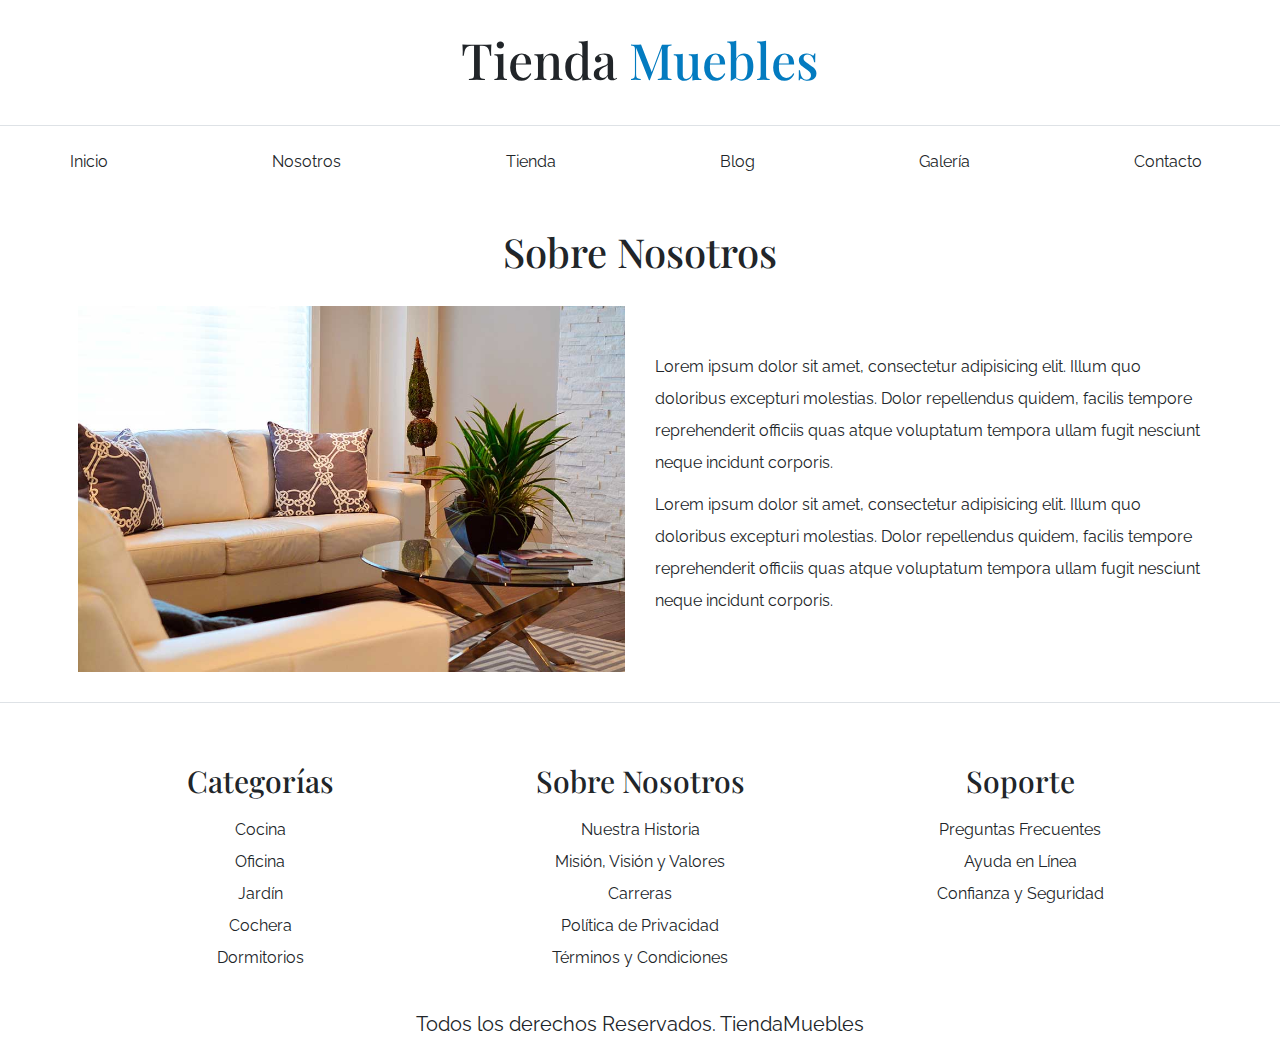
<file: nosotros.html>
<!DOCTYPE html>
<html lang="en">
<head>
    <meta charset="UTF-8">
    <meta http-equiv="X-UA-Compatible" content="IE=edge">
    <meta name="viewport" content="width=device-width, initial-scale=1.0">
    <title>Ecommerce - Nosotros</title>
    <link rel="preconnect" href="https://fonts.googleapis.com">
    <link rel="preconnect" href="https://fonts.gstatic.com" crossorigin>
    <link rel="preconnect" href="https://fonts.googleapis.com">
    <link rel="preconnect" href="https://fonts.gstatic.com" crossorigin>
    <link href="https://fonts.googleapis.com/css2?family=Playfair+Display:wght@700&family=Raleway:wght@400;700;900&display=swap" rel="stylesheet">
    <link rel="stylesheet" href="css/bootstrap.min.css">
    <link rel="stylesheet" href="css/app.css">
</head>
<body>
    <header class="py-5">
        <h1 class="text-center">
            Tienda 
            <span class="text-primary">Muebles</span>
        </h1>
    </header>

    <div class="border-top py-4">
        <div class="navbar navbar-expand-lg container navbar-ligth">
            <a class="navbar-brand nombre-sitio d-lg-none fs-2 fw-bold text-uppercase" href="index.html">
                Tienda Muebles
            </a>
            <button class="navbar-toggler type-button" type="button" data-bs-toggle="collapse" data-bs-target="#navegacion">
                <span class="navbar-toggler-icon"></span>
            </button>
        
            <div id="navegacion" class="collapse navbar-collapse">
                <nav class="navbar-nav container d-flex flex-md-row justify-content-md-between text-center">
                    <a class="text-dark text-decoration-none" href="index.html">Inicio</a>
                    <a class="text-dark text-decoration-none" href="nosotros.html">Nosotros</a>
                    <a class="text-dark text-decoration-none" href="tienda.html">Tienda</a>
                    <a class="text-dark text-decoration-none" href="blog.html">Blog</a>
                    <a class="text-dark text-decoration-none" href="galeria.html">Galería</a>
                    <a class="text-dark text-decoration-none" href="contacto.html">Contacto</a>
                </nav>
            </div>
        </div>
    </div>

    <main class="container-xl py">
        <h2 class="text-center my-5">Sobre Nosotros</h2>

        <div class="row g-5 align-items-center">
            <div class="col-md-6">
                <img class="img-fluid" src="img/nosotros.jpg" alt="imagen sobre nosotros">
            </div>
            <div class="col-md-6">
                <p>Lorem ipsum dolor sit amet, consectetur adipisicing elit. Illum quo doloribus excepturi molestias. Dolor repellendus quidem, facilis tempore reprehenderit officiis quas atque voluptatum tempora ullam fugit nesciunt neque incidunt corporis.</p>

                <p>Lorem ipsum dolor sit amet, consectetur adipisicing elit. Illum quo doloribus excepturi molestias. Dolor repellendus quidem, facilis tempore reprehenderit officiis quas atque voluptatum tempora ullam fugit nesciunt neque incidunt corporis.</p>
            </div>
        </div>


    </main>

    <footer class="pt-5 mt-5 border-top">
        <div class="container-xl mt-5">
            <div class="row">
                <div class="col-md-4 mb-4 mb-md-0 text-center">
                    <h3 class="mb-4">Categorías</h3>
                    <nav class="d-flex flex-column">
                        <a class="text-dark text-decoration-none" href="#">Cocina</a>
                        <a class="text-dark text-decoration-none" href="#">Oficina</a>
                        <a class="text-dark text-decoration-none" href="#">Jardín</a>
                        <a class="text-dark text-decoration-none" href="#">Cochera</a>
                        <a class="text-dark text-decoration-none" href="#">Dormitorios</a>
                    </nav>
                </div>

                <div class="col-md-4 mb-4 mb-md-0 text-center">
                    <h3 class="mb-4">Sobre Nosotros</h3>
                    <nav class="d-flex flex-column">
                        <a class="text-dark text-decoration-none" href="#">Nuestra Historia</a>
                        <a class="text-dark text-decoration-none" href="#">Misión, Visión y Valores</a>
                        <a class="text-dark text-decoration-none" href="#">Carreras</a>
                        <a class="text-dark text-decoration-none" href="#">Política de Privacidad</a>
                        <a class="text-dark text-decoration-none" href="#">Términos y Condiciones</a>
                    </nav>
                </div>

                <div class="col-md-4 mb-4 mb-md-0 text-center">
                    <h3 class="mb-4">Soporte</h3>
                    <nav class="d-flex flex-column">
                        <a class="text-dark text-decoration-none" href="#">Preguntas Frecuentes</a>
                        <a class="text-dark text-decoration-none" href="#">Ayuda en Línea</a>
                        <a class="text-dark text-decoration-none" href="#">Confianza y Seguridad</a>
                    </nav>
                </div>
            </div>
        </div>

        <p class="mt-5 text-center fs-2">Todos los derechos Reservados. TiendaMuebles</p>
    </footer>

    <script src="js/bootstrap.bundle.min.js"></script>
</body>
</html>
</file>
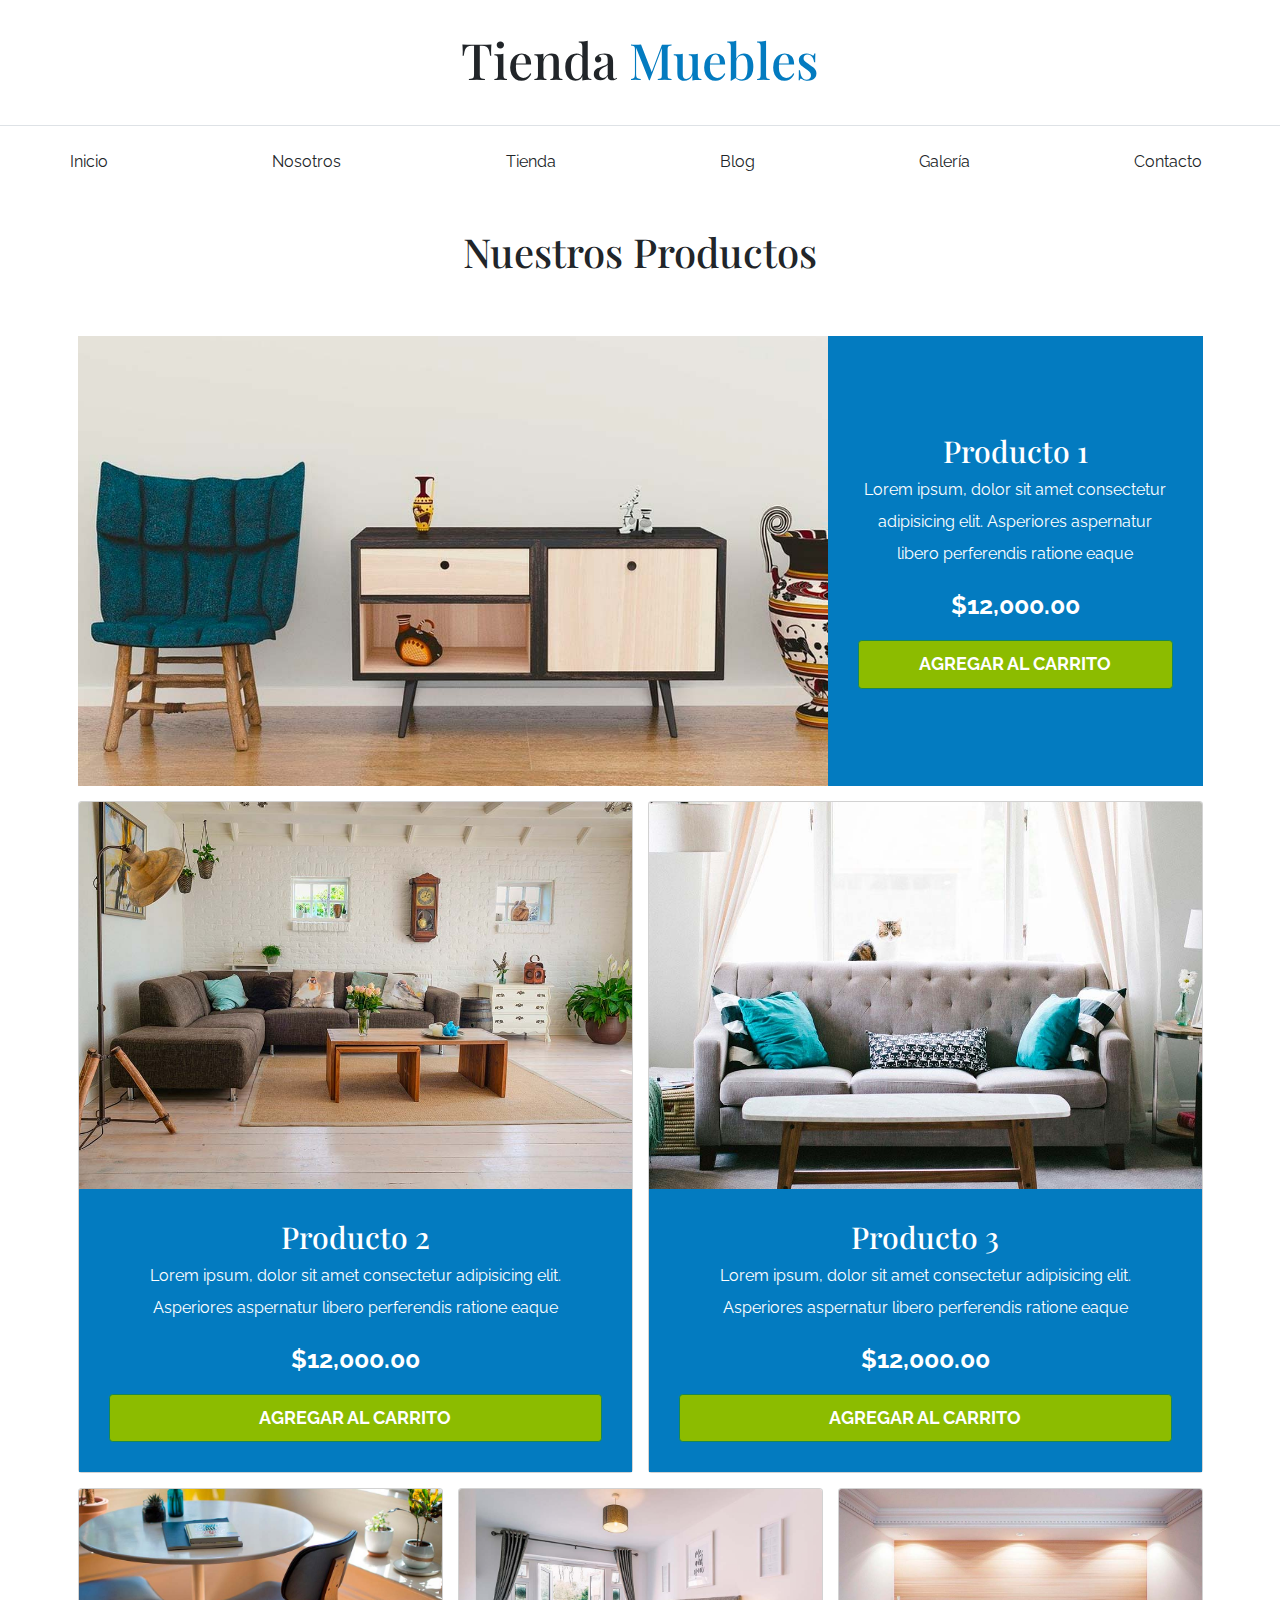
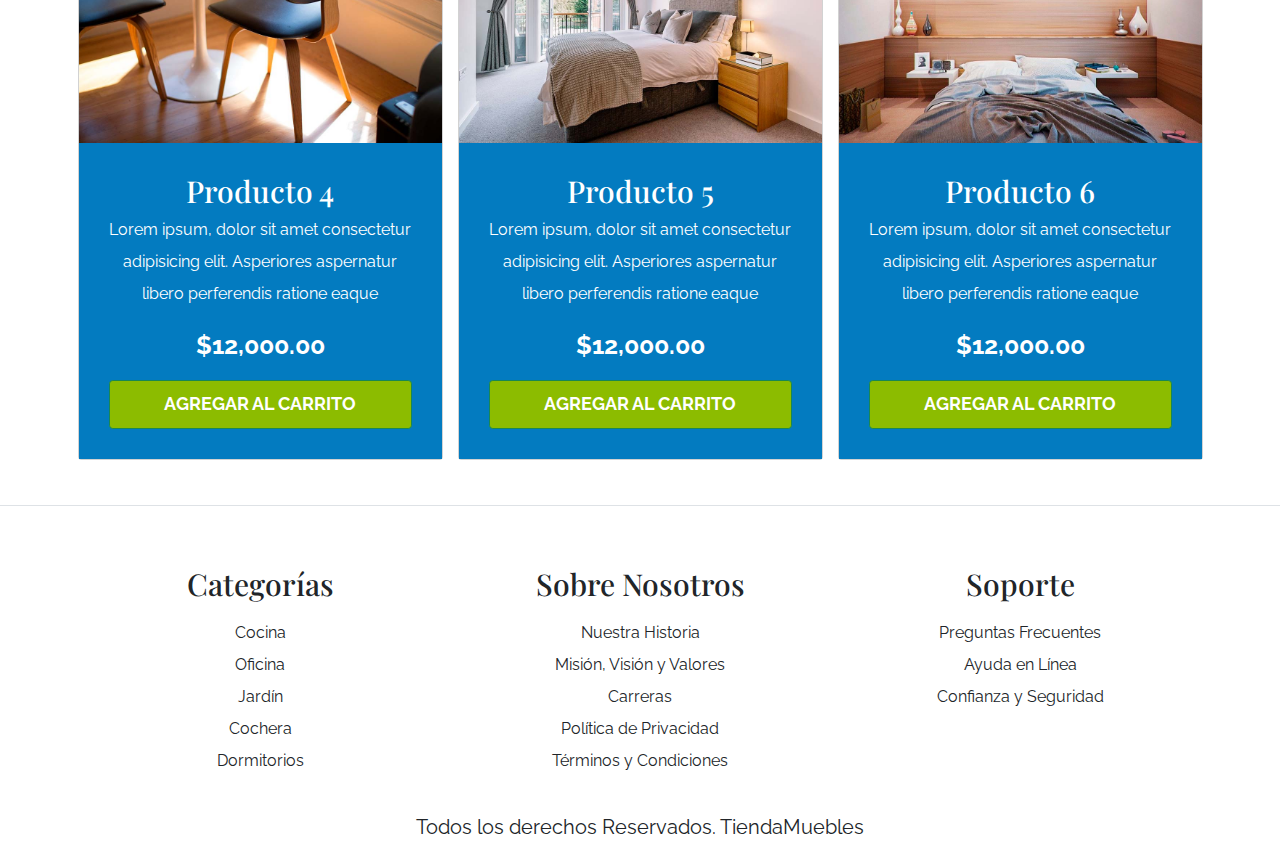
<file: tienda.html>
<!DOCTYPE html>
<html lang="en">
<head>
    <meta charset="UTF-8">
    <meta http-equiv="X-UA-Compatible" content="IE=edge">
    <meta name="viewport" content="width=device-width, initial-scale=1.0">
    <title>Ecommerce - Tienda</title>
    <link rel="preconnect" href="https://fonts.googleapis.com">
    <link rel="preconnect" href="https://fonts.gstatic.com" crossorigin>
    <link rel="preconnect" href="https://fonts.googleapis.com">
    <link rel="preconnect" href="https://fonts.gstatic.com" crossorigin>
    <link href="https://fonts.googleapis.com/css2?family=Playfair+Display:wght@700&family=Raleway:wght@400;700;900&display=swap" rel="stylesheet">
    <link rel="stylesheet" href="css/bootstrap.min.css">
    <link rel="stylesheet" href="css/app.css">
</head>
<body>
    <header class="py-5">
        <h1 class="text-center">
            Tienda 
            <span class="text-primary">Muebles</span>
        </h1>
    </header>

    <div class="border-top py-4">
        <div class="navbar navbar-expand-lg container navbar-ligth">
            <a class="navbar-brand nombre-sitio d-lg-none fs-2 fw-bold text-uppercase" href="index.html">
                Tienda Muebles
            </a>
            <button class="navbar-toggler type-button" type="button" data-bs-toggle="collapse" data-bs-target="#navegacion">
                <span class="navbar-toggler-icon"></span>
            </button>
        
            <div id="navegacion" class="collapse navbar-collapse">
                <nav class="navbar-nav container d-flex flex-md-row justify-content-md-between text-center">
                    <a class="text-dark text-decoration-none" href="index.html">Inicio</a>
                    <a class="text-dark text-decoration-none" href="nosotros.html">Nosotros</a>
                    <a class="text-dark text-decoration-none" href="tienda.html">Tienda</a>
                    <a class="text-dark text-decoration-none" href="blog.html">Blog</a>
                    <a class="text-dark text-decoration-none" href="galeria.html">Galería</a>
                    <a class="text-dark text-decoration-none" href="contacto.html">Contacto</a>
                </nav>
            </div>
        </div>
    </div>

    <main class="container-xl py">
        <h2 class="text-center my-5">Nuestros Productos</h2>

        <div class="row g-0 pt-5 mb-4">
            <div class="col-md-8 producto">
                <img class="img-fluid" src="img/producto1.jpg" alt=" imagen producto">
            </div>
            <div class="col-md-4 bg-primary text-center p-5 text-white d-flex flex-column justify-content-center">
                <h3>Producto 1</h3>
                <p>Lorem ipsum, dolor sit amet consectetur adipisicing elit. Asperiores aspernatur libero perferendis ratione eaque</p>
                <p class="fs-1 fw-bold">$12,000.00</p>
                <a class="btn btn-success fs-3 fw-bold text-uppercase py-3" href="#">Agregar al carrito</a>
            </div>
        </div>

        <div class="row">
            <div class="col-md-6 mb-4">
                <div class="card">
                    <img class="card-img-top" src="img/producto2.jpg" alt="imagen producto">

                    <div class="card-body text-center bg-primary text-white p-5">
                        <h3>Producto 2</h3>
                        <p>Lorem ipsum, dolor sit amet consectetur adipisicing elit. Asperiores aspernatur libero perferendis ratione eaque</p>
                        <p class="fs-1 fw-bold">$12,000.00</p>
                        <a class="btn btn-success fs-3 fw-bold text-uppercase py-3 w-100" href="#">Agregar al carrito</a>
                    </div>
                </div>
            </div>
            <div class="col-md-6 mb-4">
                <div class="card">
                    <img class="card-img-top" src="img/producto3.jpg" alt="imagen producto">

                    <div class="card-body text-center bg-primary text-white p-5">
                        <h3>Producto 3</h3>
                        <p>Lorem ipsum, dolor sit amet consectetur adipisicing elit. Asperiores aspernatur libero perferendis ratione eaque</p>
                        <p class="fs-1 fw-bold">$12,000.00</p>
                        <a class="btn btn-success fs-3 fw-bold text-uppercase py-3 w-100" href="#">Agregar al carrito</a>
                    </div>
                </div>
            </div>
        </div>

        <div class="row">
            <div class="col-md-4 mb-4">
                <div class="card">
                    <img class="card-img-top" src="img/producto4.jpg" alt="imagen producto">

                    <div class="card-body text-center bg-primary text-white p-5">
                        <h3>Producto 4</h3>
                        <p>Lorem ipsum, dolor sit amet consectetur adipisicing elit. Asperiores aspernatur libero perferendis ratione eaque</p>
                        <p class="fs-1 fw-bold">$12,000.00</p>
                        <a class="btn btn-success fs-3 fw-bold text-uppercase py-3 w-100" href="#">Agregar al carrito</a>
                    </div>
                </div>
            </div>
            <div class="col-md-4 mb-4">
                <div class="card">
                    <img class="card-img-top" src="img/producto5.jpg" alt="imagen producto">

                    <div class="card-body text-center bg-primary text-white p-5">
                        <h3>Producto 5</h3>
                        <p>Lorem ipsum, dolor sit amet consectetur adipisicing elit. Asperiores aspernatur libero perferendis ratione eaque</p>
                        <p class="fs-1 fw-bold">$12,000.00</p>
                        <a class="btn btn-success fs-3 fw-bold text-uppercase py-3 w-100" href="#">Agregar al carrito</a>
                    </div>
                </div>
            </div>
            <div class="col-md-4 mb-4">
                <div class="card">
                    <img class="card-img-top" src="img/producto6.jpg" alt="imagen producto">

                    <div class="card-body text-center bg-primary text-white p-5">
                        <h3>Producto 6</h3>
                        <p>Lorem ipsum, dolor sit amet consectetur adipisicing elit. Asperiores aspernatur libero perferendis ratione eaque</p>
                        <p class="fs-1 fw-bold">$12,000.00</p>
                        <a class="btn btn-success fs-3 fw-bold text-uppercase py-3 w-100" href="#">Agregar al carrito</a>
                    </div>
                </div>
            </div>
        </div>
    </main>

    <footer class="pt-5 mt-5 border-top">
        <div class="container-xl mt-5">
            <div class="row">
                <div class="col-md-4 mb-4 mb-md-0 text-center">
                    <h3 class="mb-4">Categorías</h3>
                    <nav class="d-flex flex-column">
                        <a class="text-dark text-decoration-none" href="#">Cocina</a>
                        <a class="text-dark text-decoration-none" href="#">Oficina</a>
                        <a class="text-dark text-decoration-none" href="#">Jardín</a>
                        <a class="text-dark text-decoration-none" href="#">Cochera</a>
                        <a class="text-dark text-decoration-none" href="#">Dormitorios</a>
                    </nav>
                </div>

                <div class="col-md-4 mb-4 mb-md-0 text-center">
                    <h3 class="mb-4">Sobre Nosotros</h3>
                    <nav class="d-flex flex-column">
                        <a class="text-dark text-decoration-none" href="#">Nuestra Historia</a>
                        <a class="text-dark text-decoration-none" href="#">Misión, Visión y Valores</a>
                        <a class="text-dark text-decoration-none" href="#">Carreras</a>
                        <a class="text-dark text-decoration-none" href="#">Política de Privacidad</a>
                        <a class="text-dark text-decoration-none" href="#">Términos y Condiciones</a>
                    </nav>
                </div>

                <div class="col-md-4 mb-4 mb-md-0 text-center">
                    <h3 class="mb-4">Soporte</h3>
                    <nav class="d-flex flex-column">
                        <a class="text-dark text-decoration-none" href="#">Preguntas Frecuentes</a>
                        <a class="text-dark text-decoration-none" href="#">Ayuda en Línea</a>
                        <a class="text-dark text-decoration-none" href="#">Confianza y Seguridad</a>
                    </nav>
                </div>
            </div>
        </div>

        <p class="mt-5 text-center fs-2">Todos los derechos Reservados. TiendaMuebles</p>
    </footer>

    <script src="js/bootstrap.bundle.min.js"></script>
</body>
</html>
</file>
<file: css/app.css>
:root {
    --bs-blue: #037BC0;
    --bs-green: #8cbc00;
}

html {
    font-size: 62.5%; /* 1 rem = 10px **/
    
}

body {
    font-family: 'Raleway', sans-serif;
    font-size: 1.6rem;
    line-height: 2;
    
}

h1,h2,h3 {
    font-family: 'Playfair Display', serif;
}
h1 {
    font-size: 3.8rem;
}

@media (min-width: 768px) {
    h1 {
        font-size: 5rem;
    }
}

h2 {
    font-size: 3.2rem;
}
@media (min-width: 768px) {
    h2 {
        font-size: 4rem;
    }
}
h3 {
    font-size: 2.4rem;
}
@media (min-width: 768px) {
    h3 {
        font-size: 3rem;
    }
}

/** Reescribir colores */
.text-primary,
.nombre-sitio {
    color: var(--bs-blue)!important;
}
.btn-success {
    background-color: var(--bs-green)!important;
}
.bg-primary,
.btn-primary {
    background-color: var(--bs-blue)!important;
}

.hero {
    background-image: url(../img/principal.jpg);
    height: 25rem;
    background-size: cover;
    background-position: center center;
    
}

@media (min-width: 768px) {
    .hero {
        height: 55rem;
    }
}

/** Productos */
@media (min-width:768px) {
    .producto img {
        height: 45rem;
        width: 100%;
        object-fit: cover;
    }
}

.categoria img {
    transition-property: transform;
    transition-duration: 300ms;
}
.categoria img:hover {
    transform: scale(1.2);
}

.galeria li:not(:last-of-type) {
    margin-bottom: 1rem;
}

.form-control {
    padding: 1rem;
    font-size: 1.6rem;
}
</file>
